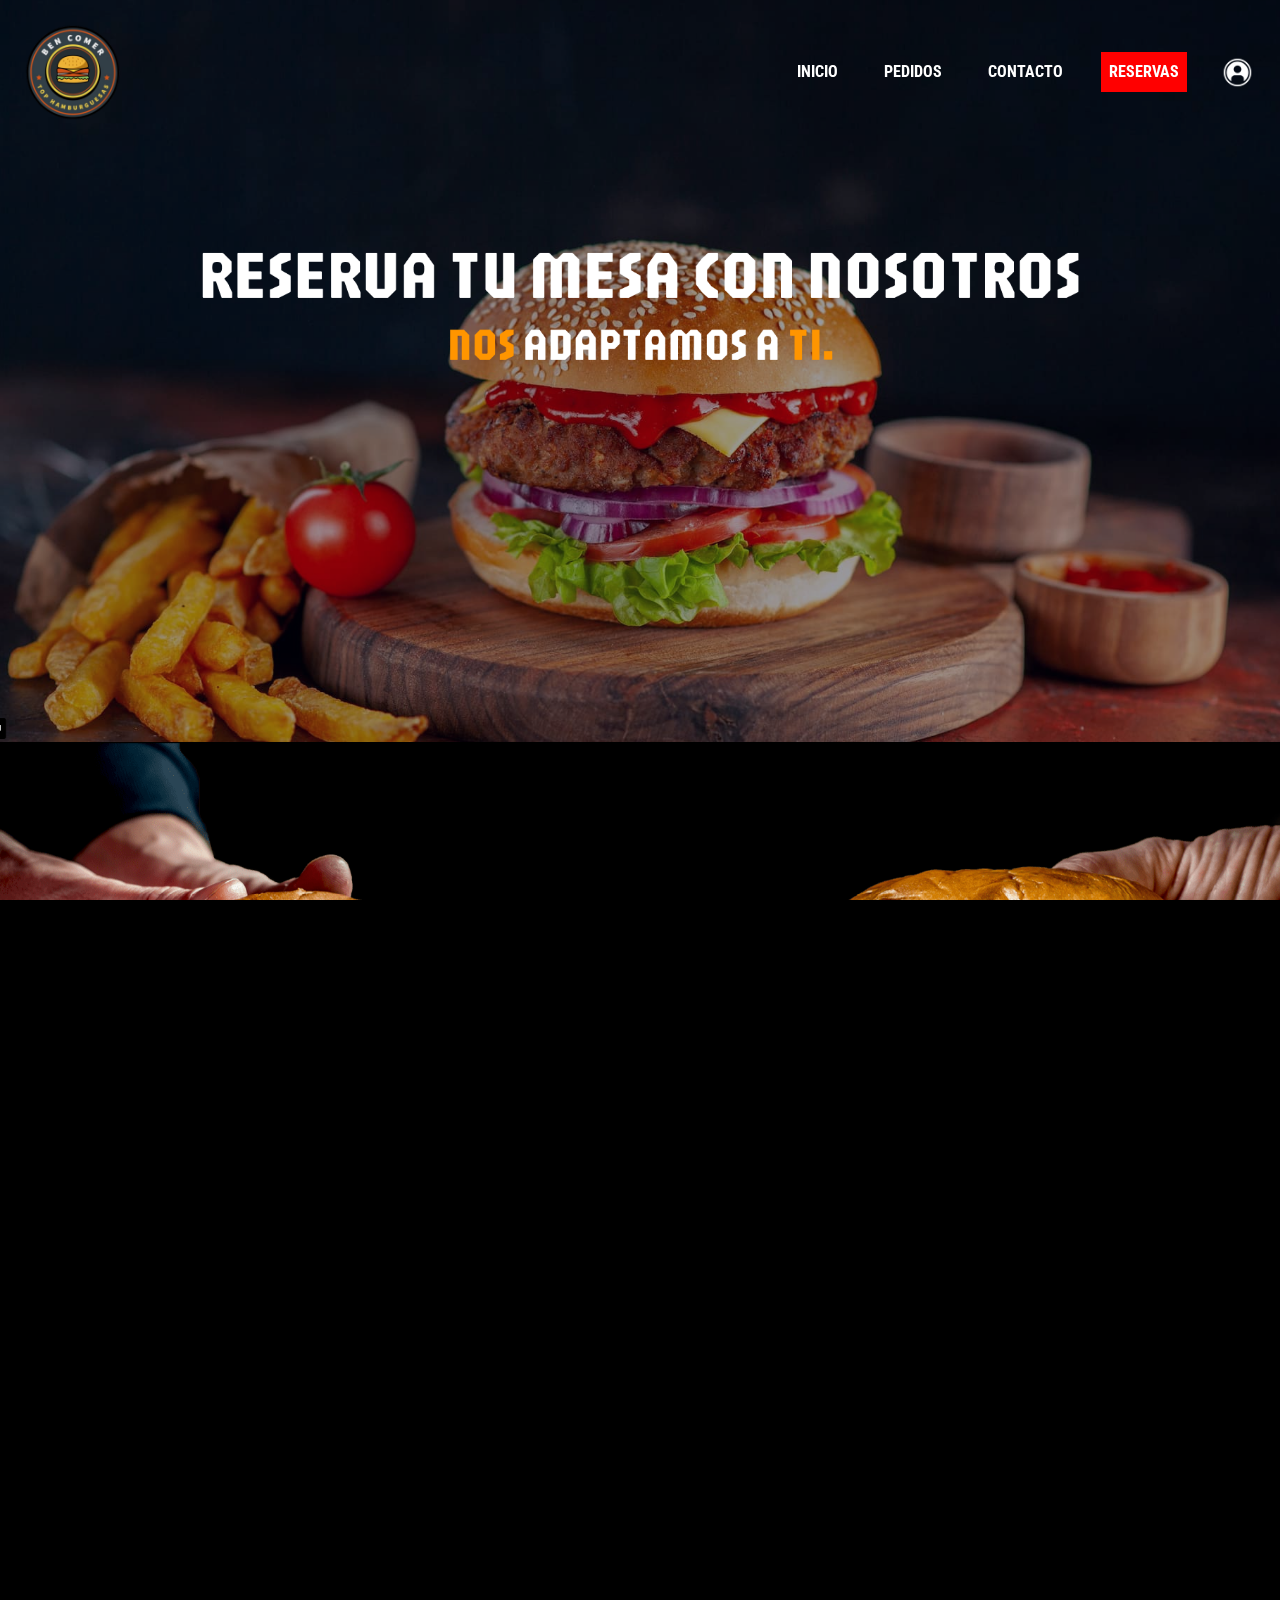
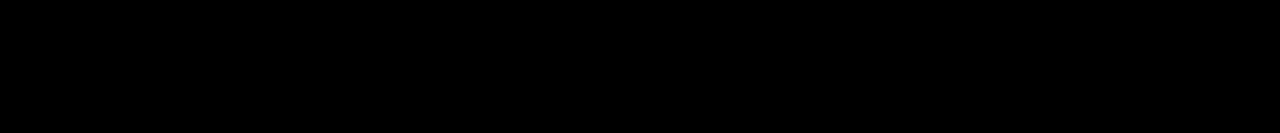
<file: index.html>
<!DOCTYPE html>
<html lang="es">
<head>
    <meta charset="UTF-8">
    <meta name="viewport" content="width=device-width, initial-scale=1.0">
    <title>Index</title>
    <link rel="stylesheet" href="estilos/estilo.css">
    <link href="https://cdn.jsdelivr.net/npm/bootstrap@5.3.0-alpha3/dist/css/bootstrap.min.css" rel="stylesheet">
    <link rel="preconnect" href="https://fonts.googleapis.com">
    <link rel="preconnect" href="https://fonts.gstatic.com" crossorigin>
    <link href="https://fonts.googleapis.com/css2?family=Roboto+Condensed:ital,wght@0,100..900;1,100..900&family=Sigmar&display=swap" rel="stylesheet">
</head>
<body class="concesionario">
    <header>
        <nav class="navbar navbar-expand-md navbar-dark bg">
            <div class="container-fluid d-flex">
                <a class="navbar-brand me-auto" href="index.html">
                    <img  src="img/logo2.png" alt="Logo" width="auto" height="80" class="logo">
                </a>
                
                <button class="navbar-toggler" type="button" data-bs-toggle="collapse" data-bs-target="#navbarNav" aria-controls="navbarNav" aria-expanded="false" aria-label="Toggle navigation">
                    <span class="navbar-toggler-icon"></span>
                </button>
        
                <div class="collapse navbar-collapse" id="navbarNav">
                    <ul class="navbar-nav ms-auto">
                        <li class="nav-item">
                            <a class="nav-link active" aria-current="page" href="index.html">INICIO</a>
                        </li>
                        
                        <li class="nav-item">
                            <a class="nav-link" href="pedido.html">PEDIDOS</a>
                        </li>
                        
                        <li class="nav-item">
                            <a class="nav-link" href="contacto.html">CONTACTO</a>
                        </li>
                        <li class="nav-item" id="sesion">
                            <a id="rese" class="nav-link" href="reserva.html">RESERVAS</a>
                        </li>
                        <li class="nav-item" id="sesion">
                            <a id="img1"  class="nav-link" href="login.html"><img id="login" src="ico/accesoBlanco.png" alt=""></a>
                        </li>
                    </ul>
                </div>
        
                
                
            </div>
        </nav>
        
</header>
<div id="carouselExampleSlidesOnly" class="carousel slide" data-bs-ride="carousel" data-bs-interval="6000">
        <div class="carousel-inner">
            <div class="carousel-item active">
                <img class="d-block w-100" src="img/Section 10.png" alt="First slide" data-interval="" id="img1">
            </div>
            <div class="carousel-item">
                <img class="d-block w-100" src="img/Section 9.png" alt="Second slide" data-interval="" id="img1">
            </div>
            <div class="carousel-item">
                <img class="d-block w-100" src="img/Section 11.png" alt="Third slide" data-interval="" id="img1">
            </div>
        </div>
    </div>
<!--<img id="img1" src="img/Section 10.png" alt="">-->

<img id="img2" src="img/Section 1.png" alt="">
<footer>
<img id="logofooter" src="img/logo2.png" alt="">
<h2>TE ESPERAMOS CON LA AUTÉNTICA HAMBURGUESA DE MERCADO</h2>
<div id="iconos">
 <a id="link1" href="">  <img id="redes" src="img/facebook.png" alt="">
  <a id="link1" href=""> <img id="redes"  src="img/instagram.png" alt=""> 
   <a id="link1" href=""> <img id="redes"  src="img/twitter-alt.png" alt=""></a>
</div>
<div id="politica">
    <a  id="link2" href=""><p>Aviso legal</p></a>
    <a  id="link2" href=""><p>Política de privacidad</p></a>
    <a  id="link2" href=""><p>Política de Cookies</p></a>
    <a  id="link2" href=""><p>Alérgenos</p></a>
    <a  id="link2" href=""><p>Canal de denuncias</p></a>
    <a  id="link2" href=""><p>Contacto</p></a>
    <a  id="link2" href=""><p>Franquicias</p></a>
</div>
</footer>
<script src="https://cdn.jsdelivr.net/npm/bootstrap@5.3.0-alpha3/dist/js/bootstrap.bundle.min.js"></script>
</body>
</html>
</file>
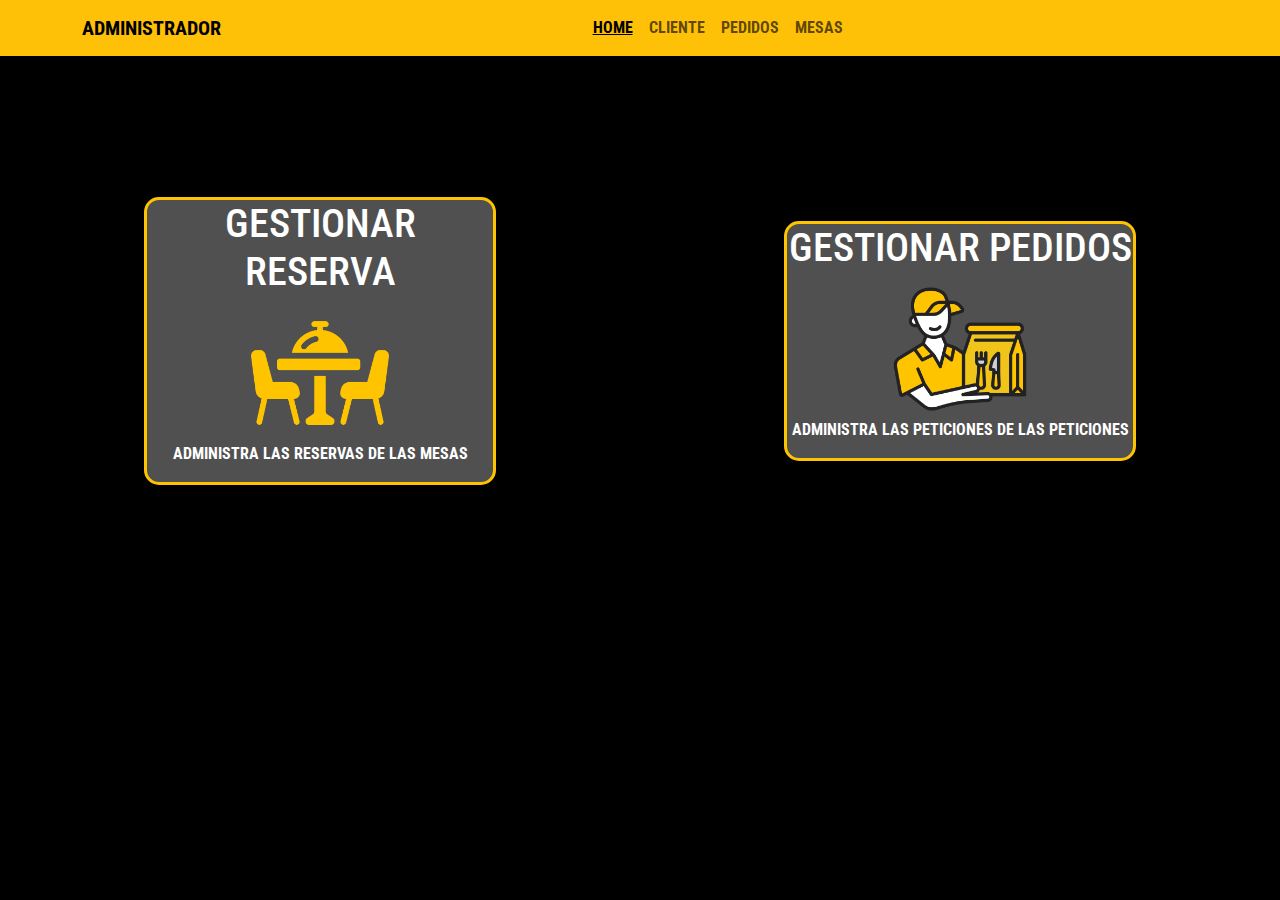
<file: administrador.html>
<!DOCTYPE html>
<html lang="en">
<head>
    <meta charset="UTF-8">
    <meta name="viewport" content="width=device-width, initial-scale=1.0">
    <title>Log</title>
    <link rel="stylesheet" href="estilos/administrador.css">
    <link href="https://cdn.jsdelivr.net/npm/bootstrap@5.3.0-alpha3/dist/css/bootstrap.min.css" rel="stylesheet">
    <link rel="preconnect" href="https://fonts.googleapis.com">
    <link rel="preconnect" href="https://fonts.gstatic.com" crossorigin>
    <link href="https://fonts.googleapis.com/css2?family=Roboto+Condensed:ital,wght@0,100..900;1,100..900&display=swap" rel="stylesheet">
</head>
<body>
    <nav class="navbar navbar-expand-lg navbar-light bg-warning">
        <div class="container">
            <a class="navbar-brand" href="#">ADMINISTRADOR</a>
            <button class="navbar-toggler" type="button" data-bs-toggle="collapse" data-bs-target="#navbarText"** aria-controls="navbarText" aria-expanded="false" aria-label="Toggle navigation">
                <span class="navbar-toggler-icon"></span>
            </button>
            <div class="collapse navbar-collapse justify-content-center" id="navbarText">
                <ul class="navbar-nav">
                    <li class="nav-item">
                        <a class="nav-link active" href="administrador.html">HOME</a>
                    </li>
                    <li class="nav-item">
                        <a class="nav-link " href="index.html">CLIENTE</a>
                    </li>
                    <li class="nav-item">
                        <a class="nav-link" href="adminpedido.html">PEDIDOS</a>
                    </li>
                    <li class="nav-item">
                        <a class="nav-link" href="adminmesa.html">MESAS</a>
                    </li>
                    <li class="nav-item">
                    </li>
                    <li class="nav-item">
                    </li>
                </ul>
            </div>
        </div>
    </nav>
    
    <div class="opciones">
        <a href="adminmesa.html" class="opcion">
            <div class="contenedoropcion">
                <h1>GESTIONAR RESERVA</h1>
                <img src="ico/gestionareserva.png" alt="" class="icono">
                <p>ADMINISTRA LAS RESERVAS DE LAS MESAS</p>
            </div>
        </a>
        <a href="adminpedido.html" class="opcion">
            <div class="contenedoropcion">
                <h1>GESTIONAR PEDIDOS</h1>
                <img src="ico/gestionapedido.png" alt="" class="icono">
                <p>ADMINISTRA LAS PETICIONES DE LAS PETICIONES</p>
            </div>
        </a>
        
    </div>

    <script src="https://cdn.jsdelivr.net/npm/bootstrap@5.3.0-alpha3/dist/js/bootstrap.bundle.min.js"></script>
</body>
</html>
</file>
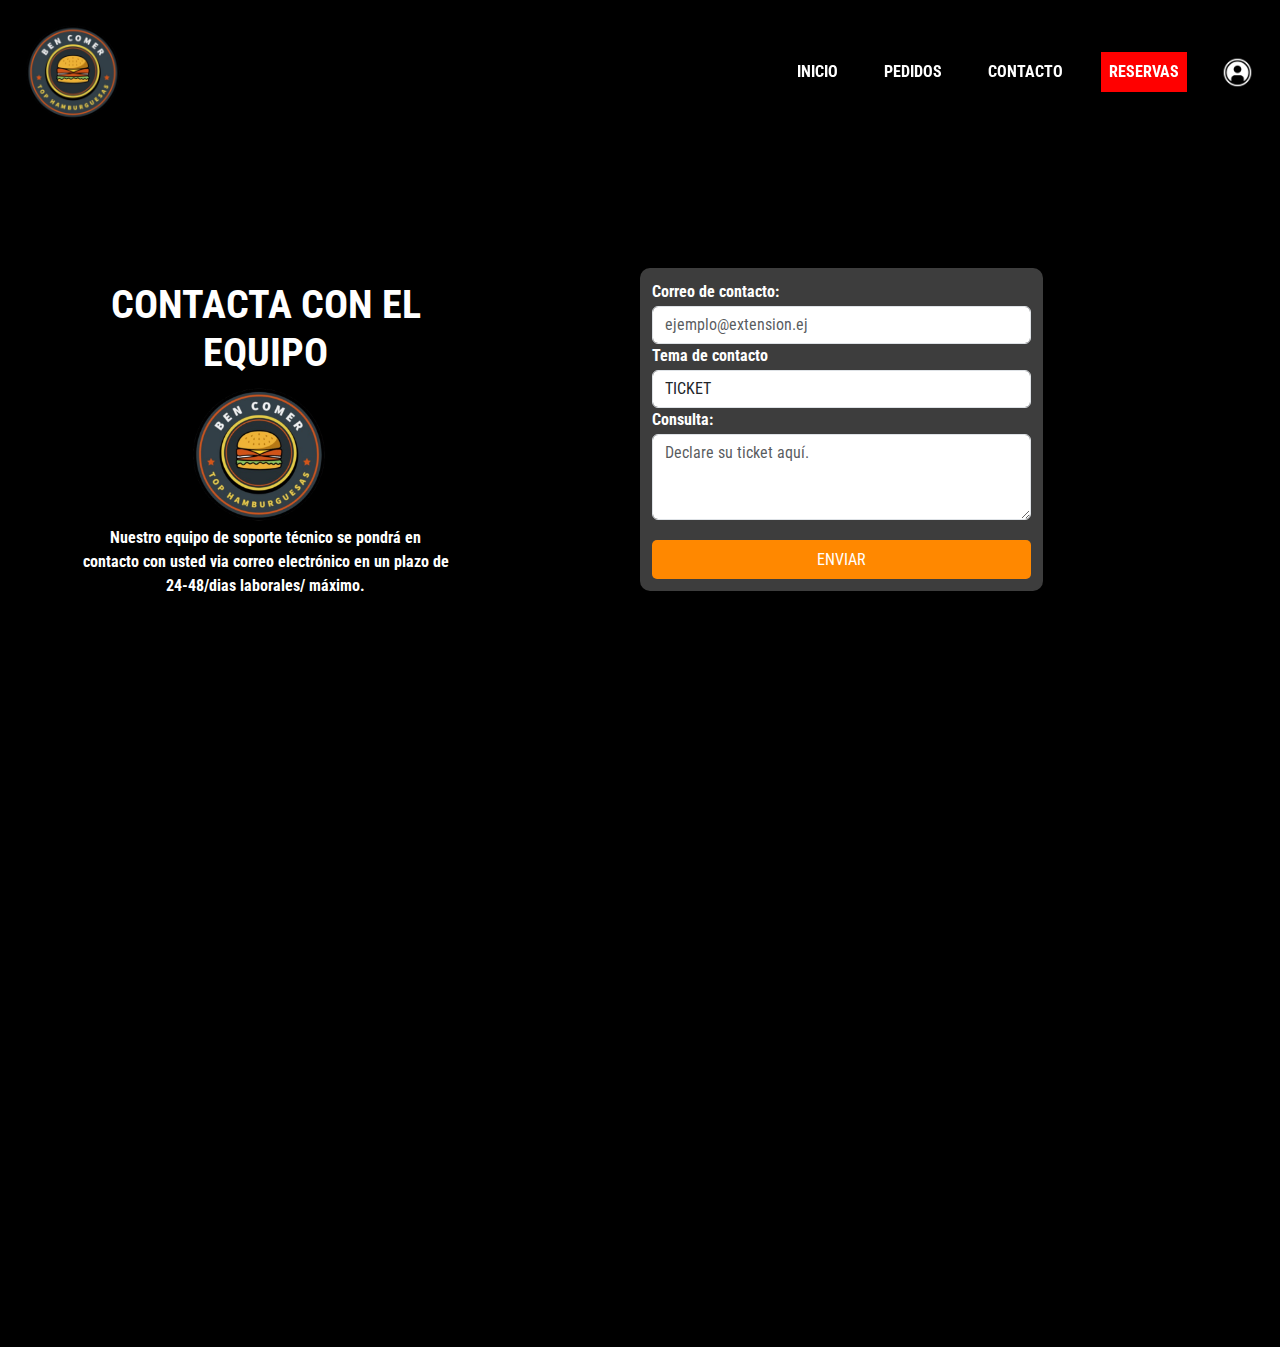
<file: contacto.html>
<!DOCTYPE html>
<html lang="es">
<head>
    <meta charset="UTF-8">
    <meta name="viewport" content="width=device-width, initial-scale=1.0">
    <title>Index</title>
    <link rel="stylesheet" href="estilos/estilo.css">
    <link href="https://cdn.jsdelivr.net/npm/bootstrap@5.3.0-alpha3/dist/css/bootstrap.min.css" rel="stylesheet">
    <link rel="preconnect" href="https://fonts.googleapis.com">
    <link rel="preconnect" href="https://fonts.gstatic.com" crossorigin>
    <link href="https://fonts.googleapis.com/css2?family=Roboto+Condensed:ital,wght@0,100..900;1,100..900&family=Sigmar&display=swap" rel="stylesheet">
</head>
<body class="concesionario">    <header>
        <nav class="navbar navbar-expand-md navbar-dark bg">
            <div class="container-fluid d-flex">
                <a class="navbar-brand me-auto" href="index.html">
                    <img  src="img/logo2.png" alt="Logo" width="auto" height="80" class="logo">
                </a>
                
                <button class="navbar-toggler" type="button" data-bs-toggle="collapse" data-bs-target="#navbarNav" aria-controls="navbarNav" aria-expanded="false" aria-label="Toggle navigation">
                    <span class="navbar-toggler-icon"></span>
                </button>
        
                <div class="collapse navbar-collapse" id="navbarNav">
                    <ul class="navbar-nav ms-auto">
                        <li class="nav-item">
                            <a class="nav-link active" aria-current="page" href="index.html">INICIO</a>
                        </li>
                        <li class="nav-item">
                            <a class="nav-link" href="pedido.html">PEDIDOS</a>
                        </li>
                        <li class="nav-item">
                            <a class="nav-link" href="contacto.html">CONTACTO</a>
                        </li>
                        <li class="nav-item" id="sesion">
                            <a id="rese" class="nav-link" href="reserva.html">RESERVAS</a>
                        </li>
                        <li class="nav-item" id="sesion">
                            <a id="img1"  class="nav-link" href="login.html"><img id="login" src="ico/accesoBlanco.png" alt=""></a>
                        </li>
                    </ul>
                </div>
        
                
                
            </div>
        </nav>
        
</header>
<div class="contenedorcontacto">
    <div class="izqcontacto">
        <h1 class="tit" id="texto">
            CONTACTA CON EL EQUIPO
        </h1>
        <img src="img/logo2.png" class="logoform" alt="">
        <p id="texto" class="pcontacto">Nuestro equipo de soporte técnico se pondrá en contacto con usted via correo electrónico en un plazo de 24-48/dias laborales/ máximo.</p>
    </div>
    <div class="dercontacto">
        <form class="formcontacto">
            <div class="form-group">
              <label for="exampleFormControlInput1" id="labelf">Correo de contacto:</label>
              <input type="email" class="form-control" id="exampleFormControlInput1" placeholder="ejemplo@extension.ej">
            </div>
            <div class="form-group">
              <label for="exampleFormControlSelect1"id="labelf">Tema de contacto</label>
              <select class="form-control" id="exampleFormControlSelect1">
                <option>TICKET</option>
                <option>ENCARGO</option>
                <option>PEDIDO ONLINE</option>
                <option>SOLICITUD-RRHH</option>
                <option>OTRO +</option>
              </select>
            </div>
            <div class="form-group">
              <label for="exampleFormControlTextarea1"id="labelf">Consulta:</label>
              <textarea class="form-control" id="exampleFormControlTextarea1" rows="3" placeholder="Declare su ticket aquí."></textarea>
            </div>
            <button type="submit" class="enviar">ENVIAR</button>
    
          </form>
    </div>
</div>
<footer>
<img id="logofooter" src="img/logo2.png" alt="">
<h2>TE ESPERAMOS CON LA AUTÉNTICA HAMBURGUESA DE MERCADO</h2>
<div id="iconos">
 <a id="link1" href="">  <img id="redes" src="img/facebook.png" alt="">
  <a id="link1" href=""> <img id="redes"  src="img/instagram.png" alt=""> 
   <a id="link1" href=""> <img id="redes"  src="img/twitter-alt.png" alt=""></a>
</div>
<div id="politica">
    <a  id="link2" href=""><p>Aviso legal</p></a>
    <a  id="link2" href=""><p>Política de privacidad</p></a>
    <a  id="link2" href=""><p>Política de Cookies</p></a>
    <a  id="link2" href=""><p>Alérgenos</p></a>
    <a  id="link2" href=""><p>Canal de denuncias</p></a>
    <a  id="link2" href=""><p>Contacto</p></a>
    <a  id="link2" href=""><p>Franquicias</p></a>
</div>
</footer>
<script src="https://cdn.jsdelivr.net/npm/bootstrap@5.3.0-alpha3/dist/js/bootstrap.bundle.min.js"></script>
</body>
</html>
</file>
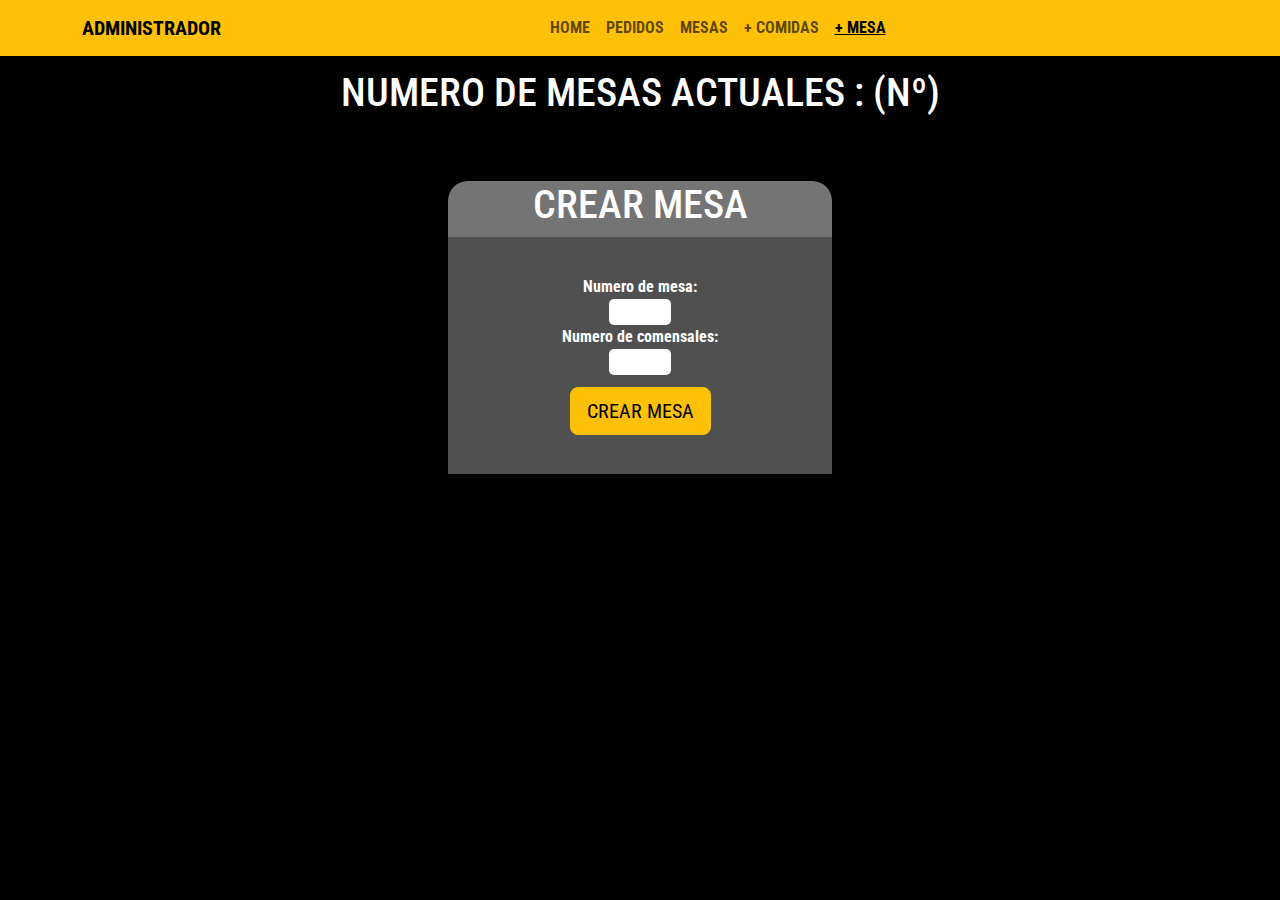
<file: creamesa.html>
<!DOCTYPE html>
<html lang="en">
<head>
    <meta charset="UTF-8">
    <meta name="viewport" content="width=device-width, initial-scale=1.0">
    <title>Log</title>
    <link rel="stylesheet" href="estilos/administrador.css">
    <link href="https://cdn.jsdelivr.net/npm/bootstrap@5.3.0-alpha3/dist/css/bootstrap.min.css" rel="stylesheet">
    <link rel="preconnect" href="https://fonts.googleapis.com">
    <link rel="preconnect" href="https://fonts.gstatic.com" crossorigin>
    <link href="https://fonts.googleapis.com/css2?family=Roboto+Condensed:ital,wght@0,100..900;1,100..900&display=swap" rel="stylesheet">
</head>
<body>
    <nav class="navbar navbar-expand-lg navbar-light bg-warning">
        <div class="container">
            <a class="navbar-brand" href="#">ADMINISTRADOR</a>
            <button class="navbar-toggler" type="button" data-bs-toggle="collapse" data-bs-target="#navbarText"** aria-controls="navbarText" aria-expanded="false" aria-label="Toggle navigation">
                <span class="navbar-toggler-icon"></span>
            </button>
            <div class="collapse navbar-collapse justify-content-center" id="navbarText">
                <ul class="navbar-nav">
                    <li class="nav-item">
                        <a class="nav-link" href="administrador.html">HOME</a>
                    </li>
                    <li class="nav-item">
                        <a class="nav-link" href="adminpedido.html">PEDIDOS</a>
                    </li>
                    <li class="nav-item">
                        <a class="nav-link" href="adminmesa.html">MESAS</a>
                    </li>
                    <li class="nav-item">
                        <a class="nav-link" href="creacomida.html"> + COMIDAS</a>
                    </li>
                    <li class="nav-item">
                        <a class="nav-link active" href="creamesa.html">+ MESA</a>
                    </li>
                </ul>
            </div>
        </div>
    </nav>
    <h1 class="numinfo">NUMERO DE MESAS ACTUALES : (Nº)</h1>
    <div class="contenedorcreacion">
        <h1>CREAR MESA</h1>
        <form action="" class="formulariocreacion">
            <label for="nmesa">Numero de mesa:</label> <br>
            <input type="number" name="nmesa" id="nmesa"><br>
            <label for="nconsales">Numero de comensales:</label> <br>
            <input type="number" name="nconsales" id="nconsales"> <br>
            <!--cuando se cree tiene sque poner un parametro booleano de ocupado si o no-->
            <button class="btn btn-warning btn-lg btn-block" type="button">CREAR MESA</button>
        </form>
    </div>
    <script src="https://cdn.jsdelivr.net/npm/bootstrap@5.3.0-alpha3/dist/js/bootstrap.bundle.min.js"></script>
</body>
</html>
</file>
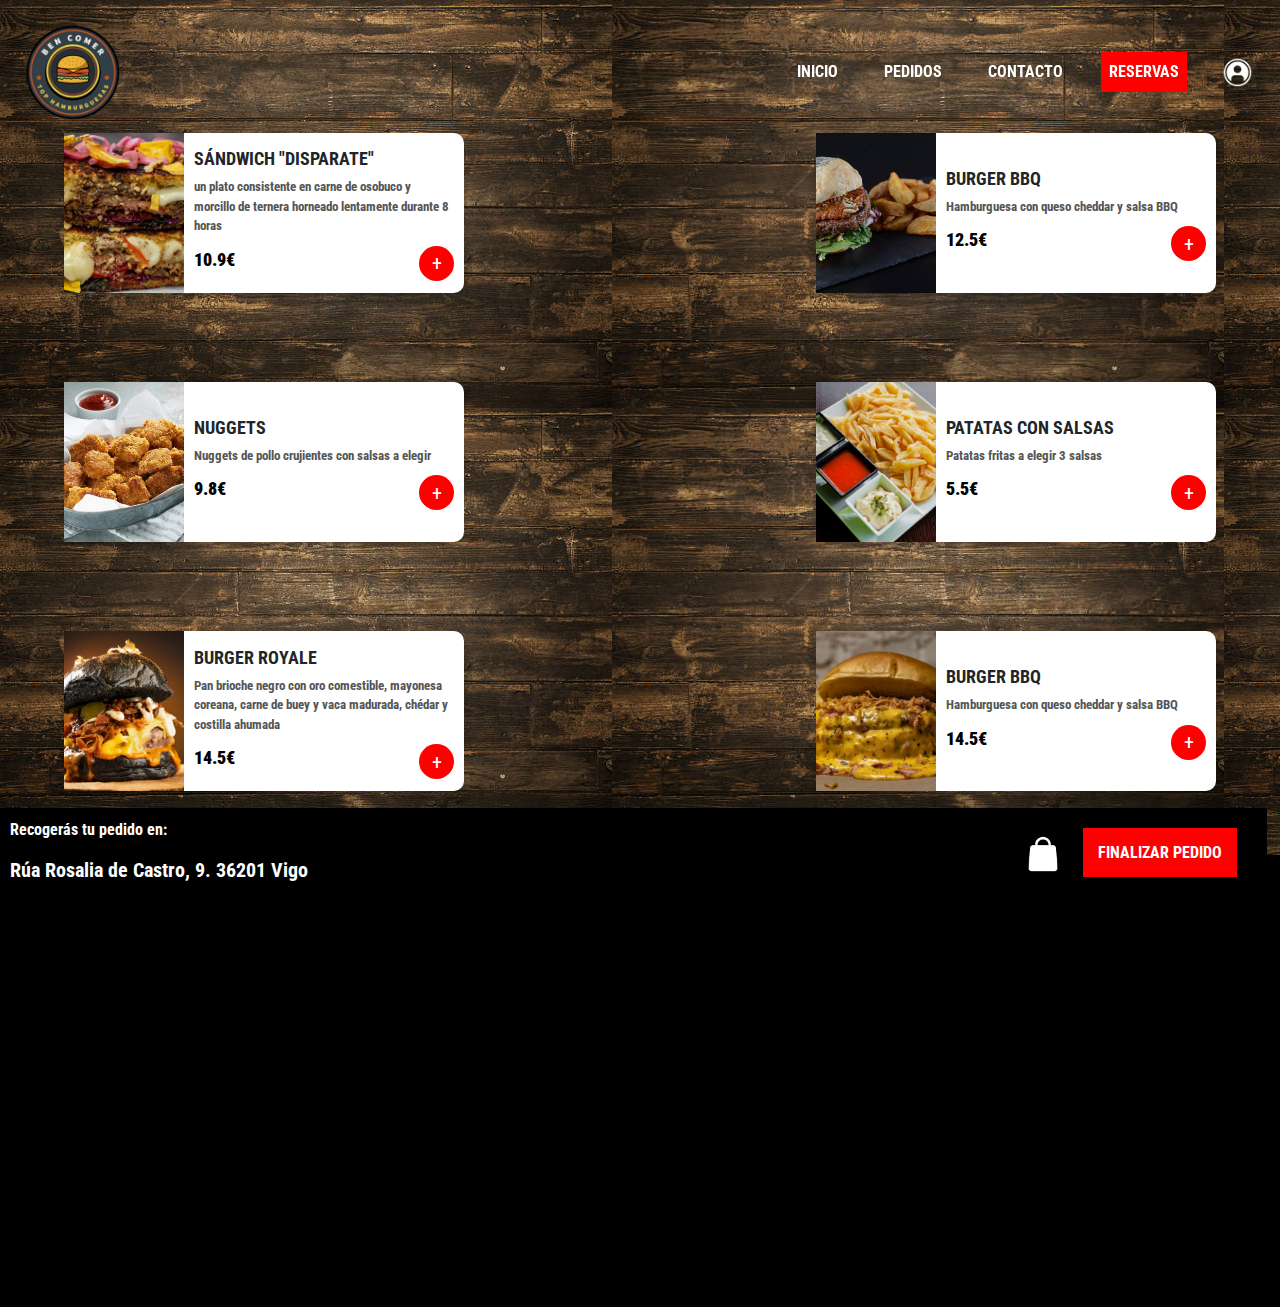
<file: formPedido.html>
<!DOCTYPE html>
<html lang="es">

<head>
    <meta charset="UTF-8">
    <meta name="viewport" content="width=device-width, initial-scale=1.0">
    <title>Pedido</title>
    <link rel="stylesheet" href="estilos/estilo.css">
    <link href="https://cdn.jsdelivr.net/npm/bootstrap@5.3.0-alpha3/dist/css/bootstrap.min.css" rel="stylesheet">
    <link rel="preconnect" href="https://fonts.googleapis.com">
    <link rel="preconnect" href="https://fonts.gstatic.com" crossorigin>
    <link
        href="https://fonts.googleapis.com/css2?family=Roboto+Condensed:ital,wght@0,100..900;1,100..900&family=Sigmar&display=swap"
        rel="stylesheet">

</head>

<body id="texto">
    <header>
        <nav class="navbar navbar-expand-md navbar-dark bg">
            <div class="container-fluid d-flex">
                <a class="navbar-brand me-auto" href="index.html">
                    <img src="img/logo2.png" alt="Logo" width="auto" height="80" class="logo">
                </a>

                <button class="navbar-toggler" type="button" data-bs-toggle="collapse" data-bs-target="#navbarNav"
                    aria-controls="navbarNav" aria-expanded="false" aria-label="Toggle navigation">
                    <span class="navbar-toggler-icon"></span>
                </button>

                <div class="collapse navbar-collapse" id="navbarNav">
                    <ul class="navbar-nav ms-auto">
                        <li class="nav-item">
                            <a class="nav-link active" aria-current="page" href="index.html">INICIO</a>
                        </li>
                        
                        <li class="nav-item">
                            <a class="nav-link" href="pedido.html">PEDIDOS</a>
                        </li>
                       
                        <li class="nav-item">
                            <a class="nav-link" href="contacto.html">CONTACTO</a>
                        </li>
                        <li class="nav-item" id="sesion">
                            <a id="rese" class="nav-link" href="reserva.html">RESERVAS</a>
                        </li>
                        <li class="nav-item" id="sesion">
                            <a id="img1" class="nav-link" href="login.html"><img id="login" src="ico/accesoBlanco.png"
                                    alt=""></a>
                        </li>
                    </ul>
                </div>

            </div>
        </nav>

    </header>
    <div id="menus">
        <div class="card12" data-id="1" data-precio="10.9">
            <img src="img/menu6.jpg">
            <div class="card12-content">
                <div class="card12-title">SÁNDWICH  "DISPARATE"</div>
                <div class="card12-description">un plato consistente en carne de osobuco y morcillo de ternera horneado lentamente durante 8 horas </div>
                <div id="abajoCarta">
                    <div class="card12-price">10.9€</div>
                    <button class="add-button" type="button">+</button>
                </div>
            </div>
        </div>

        <div class="card12" data-id="2" data-precio="12.5">
            <img src="img/menu2.jpg">
            <div class="card12-content">
                <div class="card12-title">BURGER BBQ</div>
                <div class="card12-description">Hamburguesa con queso cheddar y salsa BBQ</div>
                <div id="abajoCarta">
                    <div class="card12-price">12.5€</div>
                    <button class="add-button" type="button">+</button>
                </div>
            </div>
        </div>

        <div class="card12" data-id="3" data-precio="9.8">
            <img src="img/menu8.webp">
            <div class="card12-content">
                <div class="card12-title">NUGGETS</div>
                <div class="card12-description">Nuggets de pollo crujientes con salsas a elegir </div>
                <div id="abajoCarta">
                    <div class="card12-price">9.8€</div>
                    <button class="add-button" type="button">+</button>
                </div>
            </div>
        </div>
        <div class="card12" data-id="4" data-precio="5.5">
            <img src="img/menu5.jpg">
            <div class="card12-content">
                <div class="card12-title">PATATAS CON SALSAS</div>
                <div class="card12-description">Patatas fritas a elegir 3 salsas</div>
                <div id="abajoCarta">
                    <div class="card12-price">5.5€</div>
                    <button class="add-button" type="button">+</button>
                </div>
            </div>
        </div>
        <div class="card12" data-id="5" data-precio="14.5">
            <img src="img/menu4.jpg">
            <div class="card12-content">
                <div class="card12-title">BURGER ROYALE</div>
                <div class="card12-description">Pan brioche negro con oro comestible, mayonesa coreana, carne de buey y vaca madurada, chédar y costilla ahumada</div>
                <div id="abajoCarta">
                    <div class="card12-price">14.5€</div>
                    <button class="add-button" type="button">+</button>
                </div>
            </div>
        </div>
        <div class="card12" data-id="6" data-precio="14.5">
            <img src="img/menu3.jpg">
            <div class="card12-content">
                <div class="card12-title">BURGER BBQ</div>
                <div class="card12-description">Hamburguesa con queso cheddar y salsa BBQ</div>
                <div id="abajoCarta">
                    <div class="card12-price">14.5€</div>
                    <button class="add-button" type="button">+</button>
                </div>
            </div>
        </div>
    </div>

    </div>
    <div id="resumenPedido" class="pedido-contenedor" style="display: none;">
        <div id="pedidoContenido">

        </div>
        <p>Total: <span id="totalPedido">0.00</span>€</p>
        <button id="cerrarPedido">Cerrar</button>
    </div>
    
<div id="cesta"><div id="localizacion"><p>Recogerás tu pedido en:</p><h5 id="textocesta" >Rúa Rosalia de Castro, 9. 36201 Vigo</h5></div>
<div id="botonCesta"><img src="img/bolsa2.png" width="40px" height="40px"><a id="botonPedido" href="pagarPedido.html">FINALIZAR PEDIDO</a></div>
</div>

    <footer>
        <img id="logofooter" src="img/logo2.png" alt="">
        <h2>TE ESPERAMOS CON LA AUTÉNTICA HAMBURGUESA DE MERCADO</h2>
        <div id="iconos">
         <a id="link1" href="">  <img id="redes" src="img/facebook.png" alt="">
          <a id="link1" href=""> <img id="redes"  src="img/instagram.png" alt=""> 
           <a id="link1" href=""> <img id="redes"  src="img/twitter-alt.png" alt=""></a>
        </div>
        <div id="politica">
            <a  id="link2" href=""><p>Aviso legal</p></a>
            <a  id="link2" href=""><p>Política de privacidad</p></a>
            <a  id="link2" href=""><p>Política de Cookies</p></a>
            <a  id="link2" href=""><p>Alérgenos</p></a>
            <a  id="link2" href=""><p>Canal de denuncias</p></a>
            <a  id="link2" href=""><p>Contacto</p></a>
            <a  id="link2" href=""><p>Franquicias</p></a>
        </div>
        </footer>

        <script src="https://cdn.jsdelivr.net/npm/bootstrap@5.3.0-alpha3/dist/js/bootstrap.bundle.min.js"></script>
        <script src="https://code.jquery.com/jquery-3.6.0.min.js"></script>
        <script src="script.js"></script>
    </body>
</html>
</file>
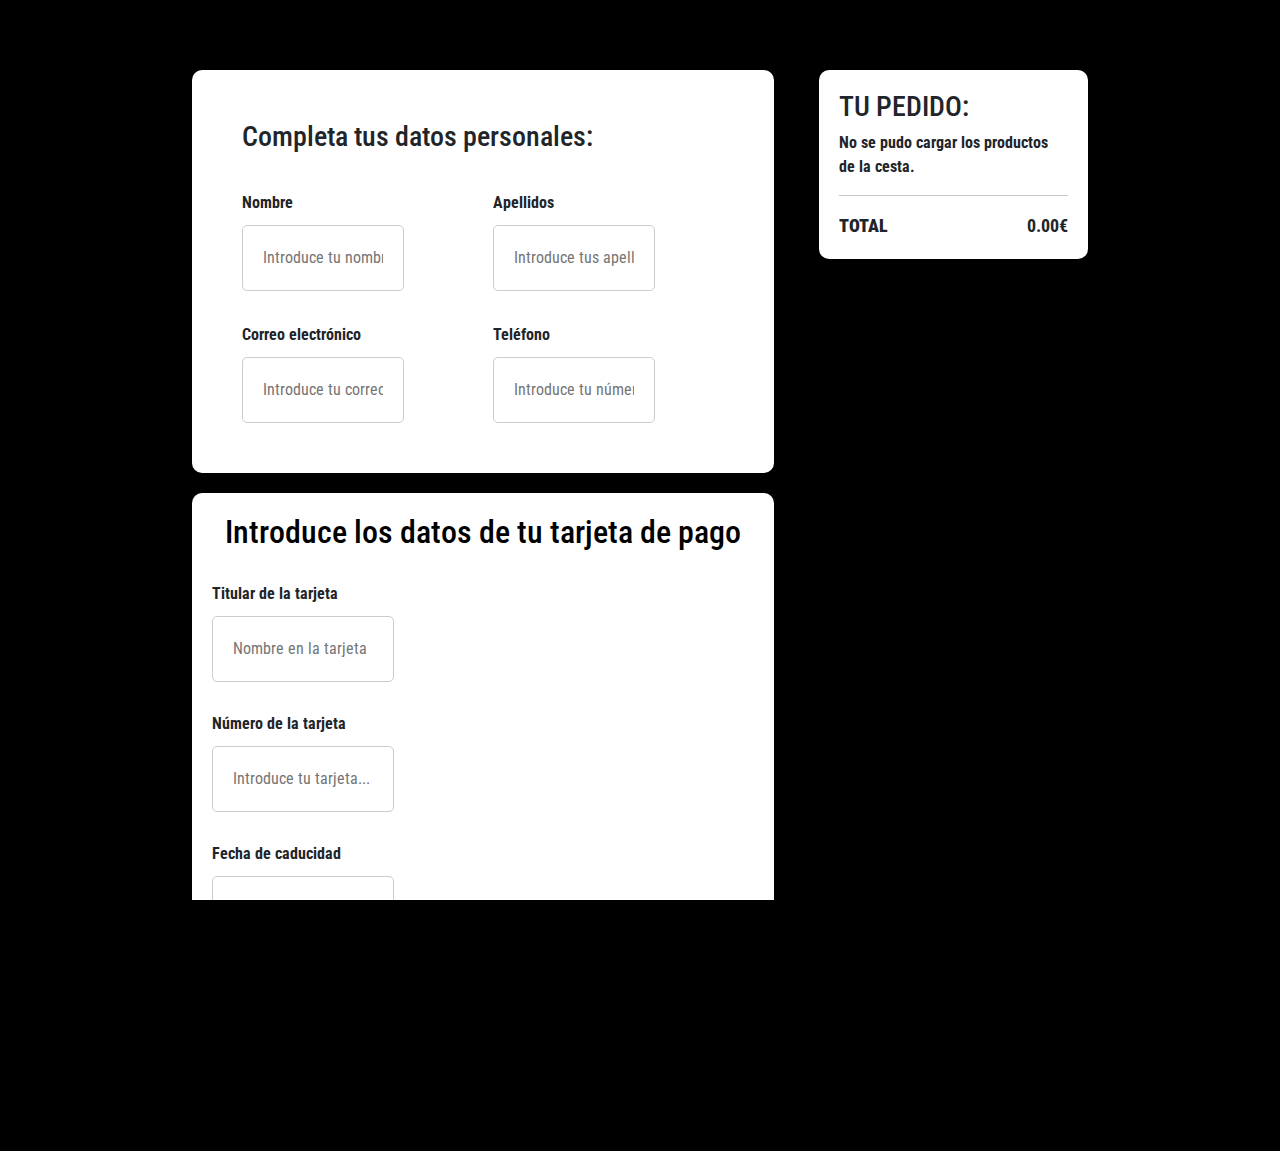
<file: pagarPedido.html>
<!DOCTYPE html>
<html lang="es">

<head>
    <meta charset="UTF-8">
    <meta name="viewport" content="width=device-width, initial-scale=1.0">
    <title>Formulario de Pedido</title>
    <link rel="stylesheet" href="estilos/estilo.css">
    <link href="https://cdn.jsdelivr.net/npm/bootstrap@5.3.0-alpha3/dist/css/bootstrap.min.css" rel="stylesheet">
    <link rel="preconnect" href="https://fonts.googleapis.com">
    <link rel="preconnect" href="https://fonts.gstatic.com" crossorigin>
    <link
        href="https://fonts.googleapis.com/css2?family=Roboto+Condensed:ital,wght@0,100..900;1,100..900&family=Sigmar&display=swap"
        rel="stylesheet">


<body id="pagamiento">
    <div class="container5">
        <div id="dividir2">
            <div class="personal-info">
                <h3>Completa tus datos personales:</h3>
                <div class="form-group">
                    <div class="input-box">
                        <label>Nombre</label>
                        <input id="nombre" type="text" placeholder="Introduce tu nombre" required>
                    </div>
                    <div class="input-box">
                        <label>Apellidos</label>
                        <input id="apellidos" type="text" placeholder="Introduce tus apellidos" required>
                    </div>
                    <div class="input-box">
                        <label>Correo electrónico</label>
                        <input id="correo" type="email" placeholder="Introduce tu correo electrónico" required>
                    </div>
                    <div class="input-box">
                        <label>Teléfono</label>
                        <input id="telefono" type="tel" placeholder="Introduce tu número de teléfono" required>
                    </div>
                </div>
            </div>
            
            <div class="order-summary">
                <h3>TU PEDIDO:</h3>
                <div id="order-items-container">

                </div>
                <hr>
                <div class="total">
                    <strong>TOTAL</strong>
                    <span id="totalPedido">0.00€</span>
                </div>
            </div>
        </div>
        <div class="payment-container">
            <h2 id="textoPagar">Introduce los datos de tu tarjeta de pago</h2>
            <form id="payment-form">
                <div class="input-box">
                    <label>Titular de la tarjeta</label>
                    <input id="titular" type="text" placeholder="Nombre en la tarjeta" required>
                </div>
                <div class="input-box">
                    <label>Número de la tarjeta</label>
                    <input id="numero-tarjeta" type="text" placeholder="Introduce tu tarjeta..." required>
                </div>
                <div class="input-box">
                    <label>Fecha de caducidad</label>
                    <input id="caducidad" type="text" placeholder="MM/AA" required>
                </div>
                <div class="input-box">
                    <label>CVV</label>
                    <input id="cvv" type="text" placeholder="CVV" required maxlength="3">
                </div>
                <button type="submit" class="pay-button">Pagar ahora</button>
            </form>
        </div>
    </div>
    <script src="https://cdn.jsdelivr.net/npm/bootstrap@5.3.0-alpha3/dist/js/bootstrap.bundle.min.js"></script>
    <script src="https://code.jquery.com/jquery-3.6.0.min.js"></script>
    <script src="script.js"></script>
</body>

</html>
</file>
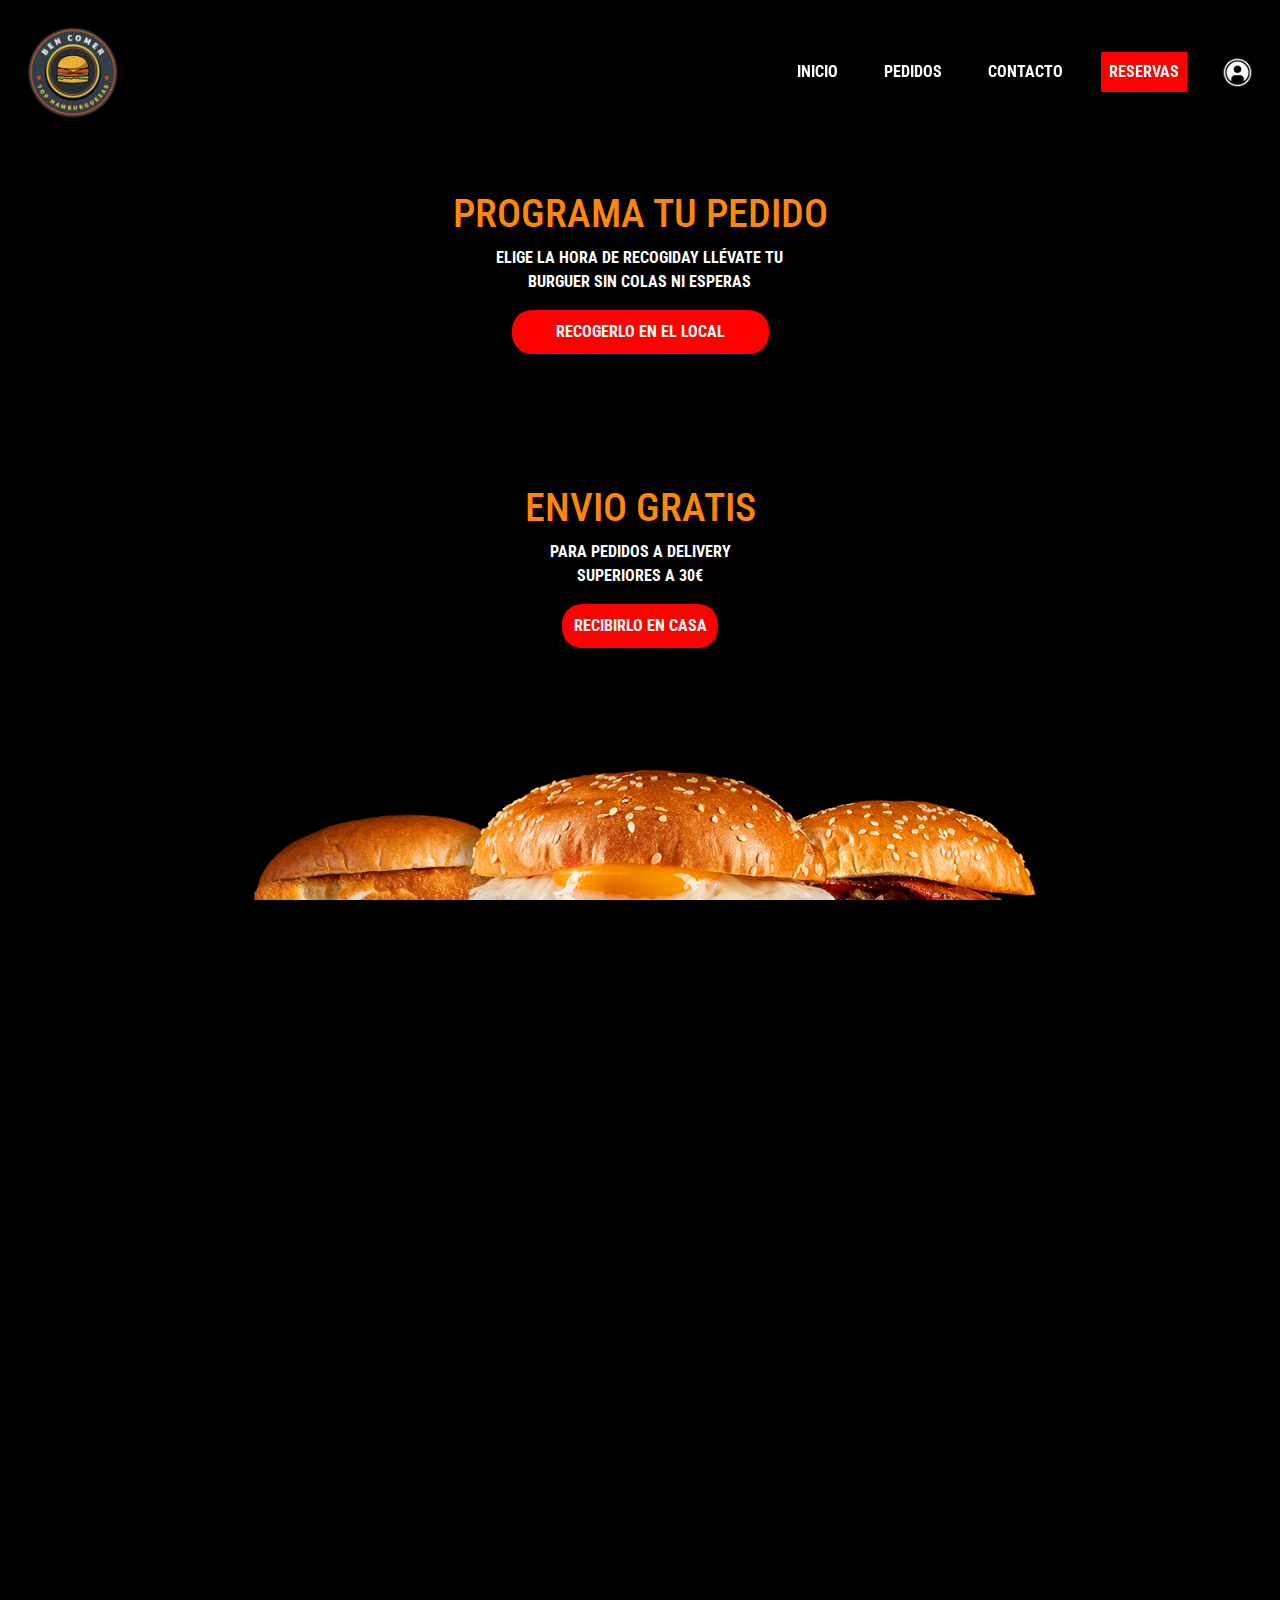
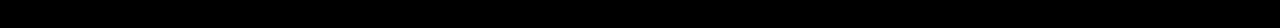
<file: pedido.html>
<!DOCTYPE html>
<html lang="es">
<head>
    <meta charset="UTF-8">
    <meta name="viewport" content="width=device-width, initial-scale=1.0">
    <title>Pedido</title>
    <link rel="stylesheet" href="estilos/estilo.css">
    <link href="https://cdn.jsdelivr.net/npm/bootstrap@5.3.0-alpha3/dist/css/bootstrap.min.css" rel="stylesheet">
    <link rel="preconnect" href="https://fonts.googleapis.com">
    <link rel="preconnect" href="https://fonts.gstatic.com" crossorigin>
    <link href="https://fonts.googleapis.com/css2?family=Roboto+Condensed:ital,wght@0,100..900;1,100..900&family=Sigmar&display=swap" rel="stylesheet">

</head>
<body id="texto">
    <header>
        <nav class="navbar navbar-expand-md navbar-dark bg">
            <div class="container-fluid d-flex">
                <a class="navbar-brand me-auto" href="index.html">
                    <img  src="img/logo2.png" alt="Logo" width="auto" height="80" class="logo">
                </a>
                
                <button class="navbar-toggler" type="button" data-bs-toggle="collapse" data-bs-target="#navbarNav" aria-controls="navbarNav" aria-expanded="false" aria-label="Toggle navigation">
                    <span class="navbar-toggler-icon"></span>
                </button>
        
                <div class="collapse navbar-collapse" id="navbarNav">
                    <ul class="navbar-nav ms-auto">
                        <li class="nav-item">
                            <a class="nav-link active" aria-current="page" href="index.html">INICIO</a>
                        </li>
                        
                        <li class="nav-item">
                            <a class="nav-link" href="pedido.html">PEDIDOS</a>
                        </li>
                       
                        <li class="nav-item">
                            <a class="nav-link" href="contacto.html">CONTACTO</a>
                        </li>
                        <li class="nav-item" id="sesion">
                            <a id="rese" class="nav-link" href="reserva.html">RESERVAS</a>
                        </li>
                        <li class="nav-item" id="sesion">
                            <a id="img1"  class="nav-link" href="login.html"><img id="login" src="ico/accesoBlanco.png" alt=""></a>
                        </li>
                    </ul>
                </div>
        
                
                
            </div>
        </nav>
        
</header>


<div id="arriba">
    <div id="arriba1">
    <h3 id="texto1">  PROGRAMA TU PEDIDO  </h3>
    <p id="texto2">ELIGE LA HORA DE RECOGIDAY LLÉVATE TU BURGUER SIN COLAS NI ESPERAS</p>
        <a id="boton" href="formPedido.html">RECOGERLO EN EL LOCAL</a>
    </div>
    <div id="arriba1">
        <h3 id="texto1">ENVIO GRATIS  </h3>
        <p id="texto2">PARA PEDIDOS A DELIVERY SUPERIORES A 30€</p>
            <a id="boton" href="formPedido.html">RECIBIRLO EN CASA</a>
        </div>
</div>
<img id="imgpedido" src="img/pedido5.png" alt="">

<footer>
    <img id="logofooter" src="img/logo2.png" alt="">
    <h2>TE ESPERAMOS CON LA AUTÉNTICA HAMBURGUESA DE MERCADO</h2>
    <div id="iconos">
     <a id="link1" href="">  <img id="redes" src="img/facebook.png" alt="">
      <a id="link1" href=""> <img id="redes"  src="img/instagram.png" alt=""> 
       <a id="link1" href=""> <img id="redes"  src="img/twitter-alt.png" alt=""></a>
    </div>
    <div id="politica">
        <a  id="link2" href=""><p>Aviso legal</p></a>
        <a  id="link2" href=""><p>Política de privacidad</p></a>
        <a  id="link2" href=""><p>Política de Cookies</p></a>
        <a  id="link2" href=""><p>Alérgenos</p></a>
        <a  id="link2" href=""><p>Canal de denuncias</p></a>
        <a  id="link2" href=""><p>Contacto</p></a>
        <a  id="link2" href=""><p>Franquicias</p></a>
    </div>
    </footer>
    <script src="https://cdn.jsdelivr.net/npm/bootstrap@5.3.0-alpha3/dist/js/bootstrap.bundle.min.js"></script>
</body>
</html>
</file>
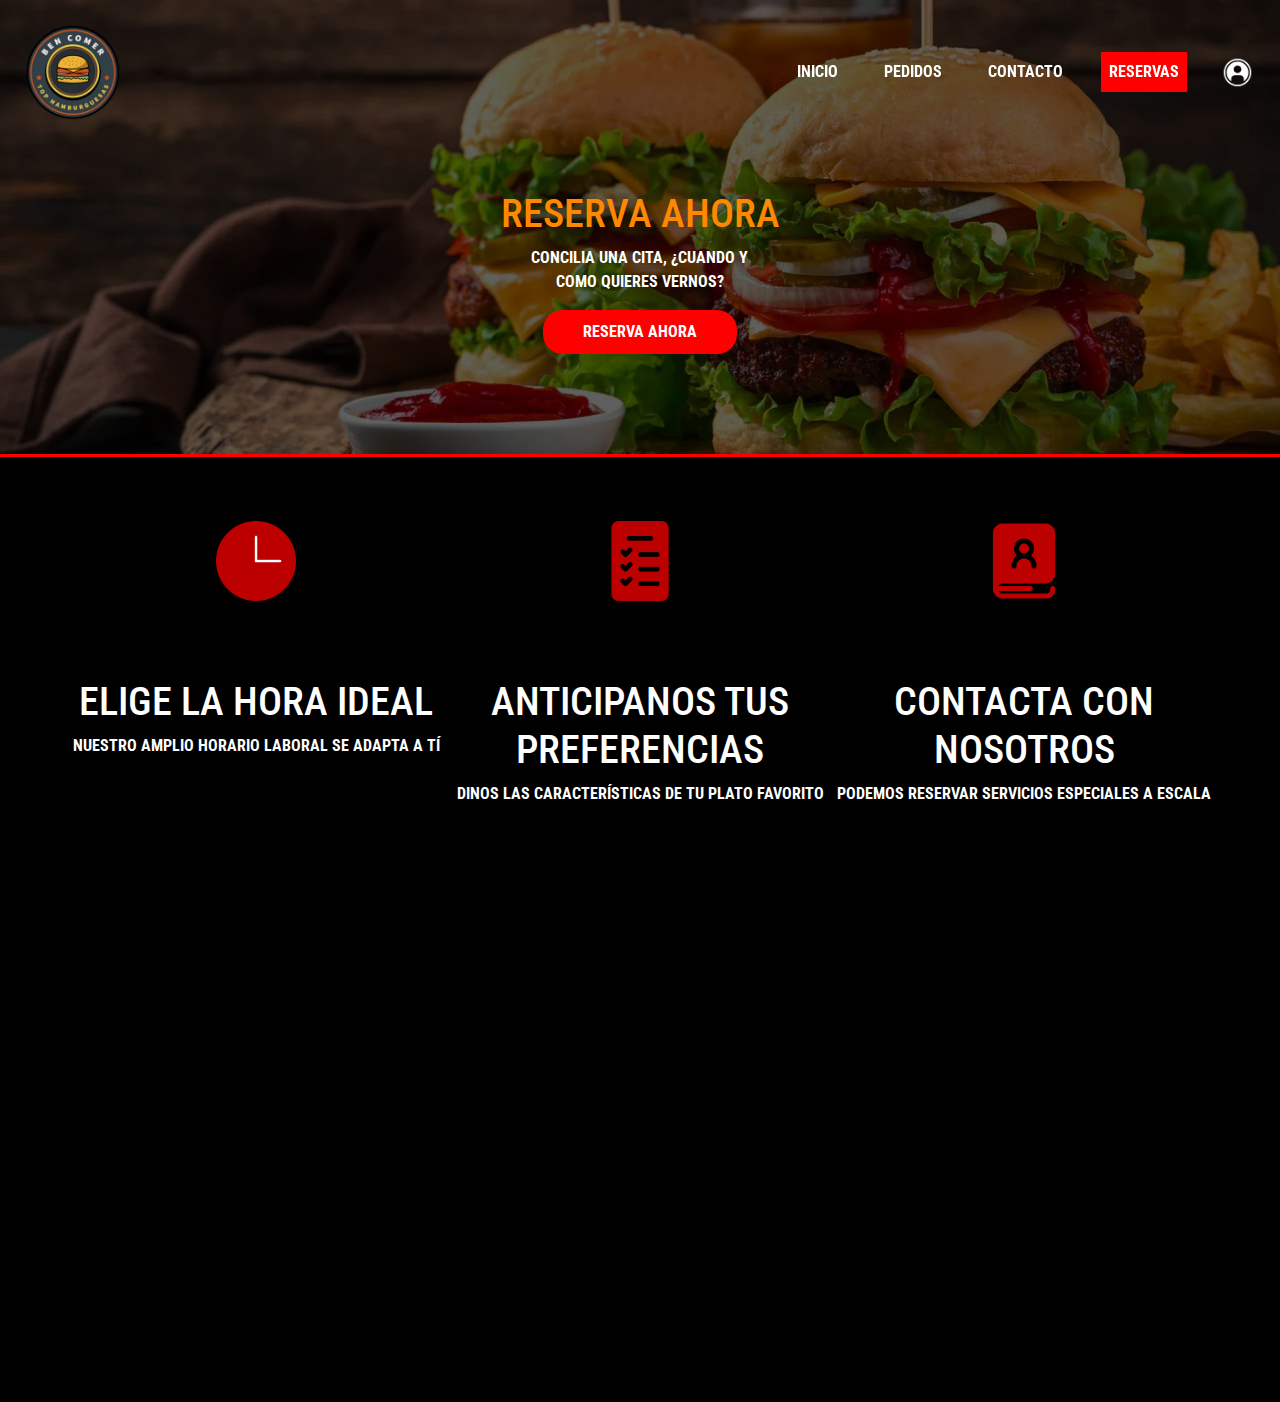
<file: reserva.html>
<!DOCTYPE html>
<html lang="es">
<head>
    <meta charset="UTF-8">
    <meta name="viewport" content="width=device-width, initial-scale=1.0">
    <title>Reserva</title>
    <link rel="stylesheet" href="estilos/estilo.css">
    <link href="https://cdn.jsdelivr.net/npm/bootstrap@5.3.0-alpha3/dist/css/bootstrap.min.css" rel="stylesheet">
    <link rel="preconnect" href="https://fonts.googleapis.com">
    <link rel="preconnect" href="https://fonts.gstatic.com" crossorigin>
    <link href="https://fonts.googleapis.com/css2?family=Roboto+Condensed:ital,wght@0,100..900;1,100..900&family=Sigmar&display=swap" rel="stylesheet">

</head>
<body id="texto">
    <header>
        <nav class="navbar navbar-expand-md navbar-dark bg">
            <div class="container-fluid d-flex">
                <a class="navbar-brand me-auto" href="index.html">
                    <img  src="img/logo2.png" alt="Logo" width="auto" height="80" class="logo">
                </a>
                
                <button class="navbar-toggler" type="button" data-bs-toggle="collapse" data-bs-target="#navbarNav" aria-controls="navbarNav" aria-expanded="false" aria-label="Toggle navigation">
                    <span class="navbar-toggler-icon"></span>
                </button>
        
                <div class="collapse navbar-collapse" id="navbarNav">
                    <ul class="navbar-nav ms-auto">
                        <li class="nav-item">
                            <a class="nav-link active" aria-current="page" href="index.html">INICIO</a>
                        </li>
                        
                        <li class="nav-item">
                            <a class="nav-link" href="pedido.html">PEDIDOS</a>
                        </li>
                       
                        <li class="nav-item">
                            <a class="nav-link" href="contacto.html">CONTACTO</a>
                        </li>
                        <li class="nav-item" id="sesion">
                            <a id="rese" class="nav-link" href="reserva.html">RESERVAS</a>
                        </li>
                        <li class="nav-item" id="sesion">
                            <a id="img1"  class="nav-link" href="login.html"><img id="login" src="ico/accesoBlanco.png" alt=""></a>
                        </li>
                    </ul>
                </div>
        
                
                
            </div>
        </nav>
        
</header>


<div class="divreserva">
    <div id="divreserva1">
    <h3 id="texto1">RESERVA AHORA</h3>
    <p id="texto2">CONCILIA UNA CITA, ¿CUANDO Y COMO QUIERES VERNOS?</p>
        <a id="boton" href="reservar.html">RESERVA AHORA</a>
    </div>
</div>
<div class="contenedorventajas">
    <div class="ventaja">
        <img src="ico/reloj.png" alt="" class="icoventaja">
        <h1 class="titventaja">ELIGE LA HORA IDEAL</h1>
        <p class="subventaja">NUESTRO AMPLIO HORARIO LABORAL SE ADAPTA A TÍ</p>
    </div>
    <div class="ventaja">
        <img src="ico/lista-de-verificacion.png" alt="" class="icoventaja">
        <h1 class="titventaja">ANTICIPANOS TUS PREFERENCIAS</h1>
        <p class="subventaja">DINOS LAS CARACTERÍSTICAS DE TU PLATO FAVORITO</p>
    </div>
    <div class="ventaja">
        <img src="ico/contacto.png" alt="" class="icoventaja">
        <h1 class="titventaja">CONTACTA CON NOSOTROS</h1>
        <p class="subventaja">PODEMOS RESERVAR SERVICIOS ESPECIALES A ESCALA</p>
    </div>
</div>
<footer>
    <img id="logofooter" src="img/logo2.png" alt="">
    <h2>TE ESPERAMOS CON LA AUTÉNTICA HAMBURGUESA DE MERCADO</h2>
    <div id="iconos">
     <a id="link1" href="">  <img id="redes" src="img/facebook.png" alt="">
      <a id="link1" href=""> <img id="redes"  src="img/instagram.png" alt=""> 
       <a id="link1" href=""> <img id="redes"  src="img/twitter-alt.png" alt=""></a>
    </div>
    <div id="politica">
        <a  id="link2" href=""><p>Aviso legal</p></a>
        <a  id="link2" href=""><p>Política de privacidad</p></a>
        <a  id="link2" href=""><p>Política de Cookies</p></a>
        <a  id="link2" href=""><p>Alérgenos</p></a>
        <a  id="link2" href=""><p>Canal de denuncias</p></a>
        <a  id="link2" href=""><p>Contacto</p></a>
        <a  id="link2" href=""><p>Franquicias</p></a>
    </div>
    </footer>
    <script src="https://cdn.jsdelivr.net/npm/bootstrap@5.3.0-alpha3/dist/js/bootstrap.bundle.min.js"></script>
</body>
</html>
</file>
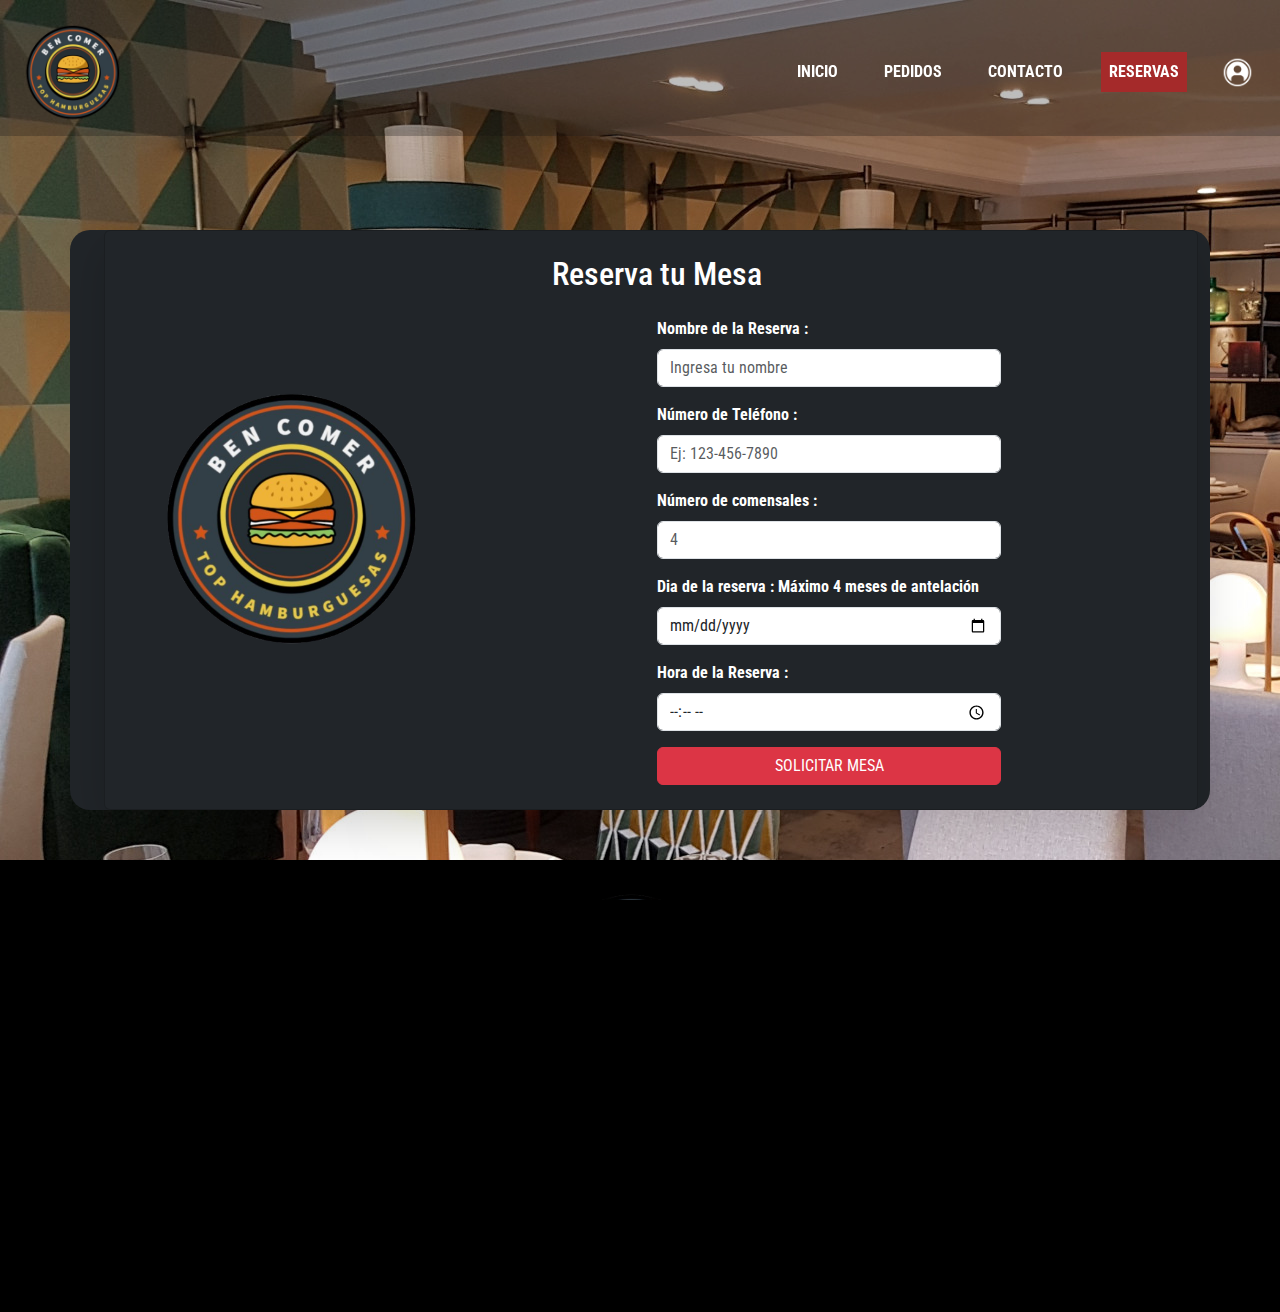
<file: reservar.html>
<!DOCTYPE html>
<html lang="es">
<head>
    <meta charset="UTF-8">
    <meta name="viewport" content="width=device-width, initial-scale=1.0">
    <title>Reserva</title>
    <link rel="stylesheet" href="estilos/reservas.css">
    <link href="https://cdn.jsdelivr.net/npm/bootstrap@5.3.0-alpha3/dist/css/bootstrap.min.css" rel="stylesheet">
    <link rel="preconnect" href="https://fonts.googleapis.com">
    <link rel="preconnect" href="https://fonts.gstatic.com" crossorigin>
    <link href="https://fonts.googleapis.com/css2?family=Roboto+Condensed:ital,wght@0,100..900;1,100..900&family=Sigmar&display=swap" rel="stylesheet">

</head>
<body class="fondorestaurante">
    <header>
        <nav class="navbar navbar-expand-md navbar-dark bg">
            <div class="container-fluid d-flex">
                <a class="navbar-brand me-auto" href="index.html">
                    <img  src="img/logo2.png" alt="Logo" width="auto" height="80" class="logo">
                </a>
                
                <button class="navbar-toggler" type="button" data-bs-toggle="collapse" data-bs-target="#navbarNav" aria-controls="navbarNav" aria-expanded="false" aria-label="Toggle navigation">
                    <span class="navbar-toggler-icon"></span>
                </button>
        
                <div class="collapse navbar-collapse" id="navbarNav">
                    <ul class="navbar-nav ms-auto">
                        <li class="nav-item">
                            <a class="nav-link active" aria-current="page" href="index.html">INICIO</a>
                        </li>
                       
                        <li class="nav-item">
                            <a class="nav-link" href="pedido.html">PEDIDOS</a>
                        </li>
                        
                        <li class="nav-item">
                            <a class="nav-link" href="contacto.html">CONTACTO</a>
                        </li>
                        <li class="nav-item" id="sesion">
                            <a id="rese" class="nav-link" href="reserva.html">RESERVAS</a>
                        </li>
                        <li class="nav-item" id="sesion">
                            <a id="img1"  class="nav-link" href="login.html"><img id="login" src="ico/accesoBlanco.png" alt=""></a>
                        </li>
                    </ul>
                </div>
        
                
                
            </div>
        </nav>
        
</header>

<div class="container mt-5 bg-dark">
    <div class="card shadow-lg p-4 bg-dark">
        <div class="row align-items-center">
            
            <div class="col-md-4 text-center">
                <img src="img/logo2.png" alt="Logo del Restaurante" class="img-fluid" style="max-width: 350px;">
            </div>

            <div class="col-md-8">
                <h2 class="mb-4 text-left">Reserva tu Mesa</h2>
                <form>
                    <div class="mb-3">
                        <label for="nombre" class="form-label">Nombre de la Reserva :</label>
                        <input type="text" class="form-control" id="nombre" placeholder="Ingresa tu nombre" required>
                    </div>

                    <div class="mb-3">
                        <label for="telefono" class="form-label">Número de Teléfono :</label>
                        <input type="tel" class="form-control" id="telefono" placeholder="Ej: 123-456-7890" required>
                    </div>

                    <div class="mb-3">
                        <label for="comensales" class="form-label">Número de comensales :</label>
                        <input type="number" class="form-control" id="comensales" placeholder="4" required>
                    </div>

                    <div class="mb-3">
                        <label for="fecha" class="form-label">Dia de la reserva :</label>
                        <label for="fecha" class="form-label">Máximo 4 meses de antelación</label>
                        <input type="date" class="form-control" id="fecha" required>
                    </div>

                    <div class="mb-3">
                        <label for="hora" class="form-label">Hora de la Reserva :</label>
                        <input type="time" class="form-control" id="hora" required>
                    </div>

                    <div class="d-grid">
                        <button type="submit" id="crearsolicitud" class="btn btn-danger">SOLICITAR MESA</button>
                    </div>
                </form>
            </div>
        </div>
    </div>
</div>

<footer>
    <img id="logofooter" src="img/logo2.png" alt="">
    <h2>TE ESPERAMOS CON LA AUTÉNTICA HAMBURGUESA DE MERCADO</h2>
    <div id="iconos">
     <a id="link1" href="">  <img id="redes" src="img/facebook.png" alt="">
      <a id="link1" href=""> <img id="redes"  src="img/instagram.png" alt=""> 
       <a id="link1" href=""> <img id="redes"  src="img/twitter-alt.png" alt=""></a>
    </div>
    <div id="politica">
        <a  id="link2" href=""><p>Aviso legal</p></a>
        <a  id="link2" href=""><p>Política de privacidad</p></a>
        <a  id="link2" href=""><p>Política de Cookies</p></a>
        <a  id="link2" href=""><p>Alérgenos</p></a>
        <a  id="link2" href=""><p>Canal de denuncias</p></a>
        <a  id="link2" href=""><p>Contacto</p></a>
        <a  id="link2" href=""><p>Franquicias</p></a>
    </div>
    </footer>
    <script src="https://cdn.jsdelivr.net/npm/bootstrap@5.3.0-alpha3/dist/js/bootstrap.bundle.min.js"></script>
    <script src="https://code.jquery.com/jquery-3.6.0.min.js"></script>
    <script src="script.js"></script>
</body>
</html>
</file>
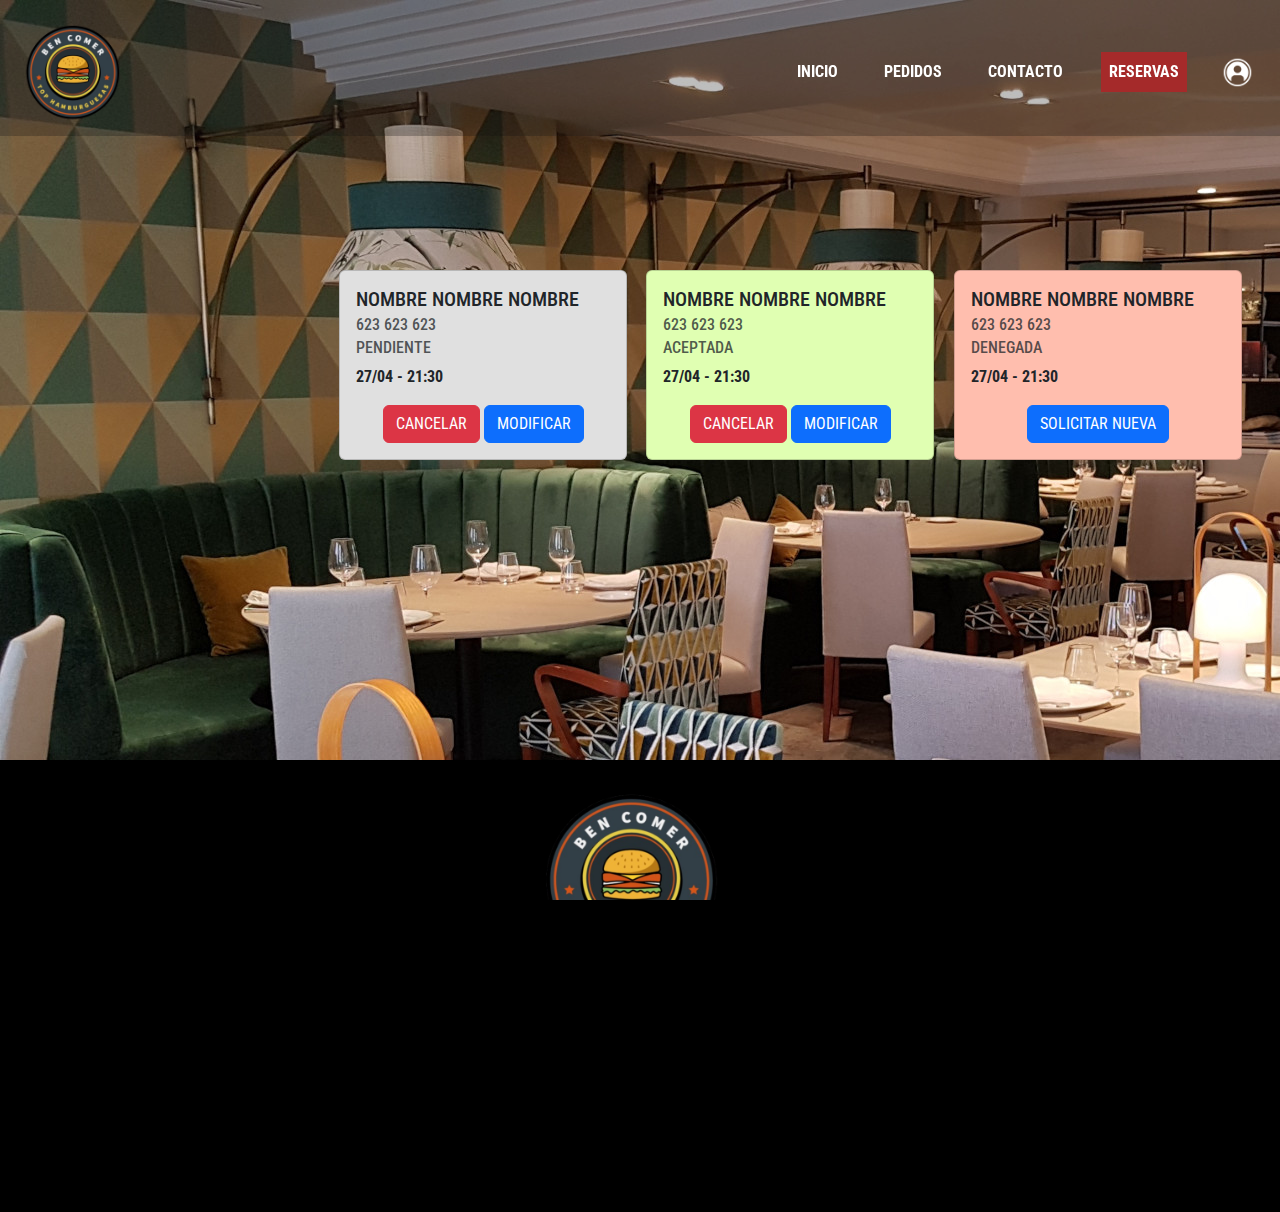
<file: solicitudreserva.html>
<!DOCTYPE html>
<html lang="es">
<head>
    <meta charset="UTF-8">
    <meta name="viewport" content="width=device-width, initial-scale=1.0">
    <title>Reserva</title>
    <link rel="stylesheet" href="estilos/reservas.css">
    <link href="https://cdn.jsdelivr.net/npm/bootstrap@5.3.0-alpha3/dist/css/bootstrap.min.css" rel="stylesheet">
    <link rel="preconnect" href="https://fonts.googleapis.com">
    <link rel="preconnect" href="https://fonts.gstatic.com" crossorigin>
    <link href="https://fonts.googleapis.com/css2?family=Roboto+Condensed:ital,wght@0,100..900;1,100..900&family=Sigmar&display=swap" rel="stylesheet">

</head>
<body class="fondorestaurante">
    <header>
        <nav class="navbar navbar-expand-md navbar-dark bg">
            <div class="container-fluid d-flex">
                <a class="navbar-brand me-auto" href="index.html">
                    <img  src="img/logo2.png" alt="Logo" width="auto" height="80" class="logo">
                </a>
                
                <button class="navbar-toggler" type="button" data-bs-toggle="collapse" data-bs-target="#navbarNav" aria-controls="navbarNav" aria-expanded="false" aria-label="Toggle navigation">
                    <span class="navbar-toggler-icon"></span>
                </button>
        
                <div class="collapse navbar-collapse" id="navbarNav">
                    <ul class="navbar-nav ms-auto">
                        <li class="nav-item">
                            <a class="nav-link active" aria-current="page" href="index.html">INICIO</a>
                        </li>
                        
                        <li class="nav-item">
                            <a class="nav-link" href="pedido.html">PEDIDOS</a>
                        </li>
                        
                        <li class="nav-item">
                            <a class="nav-link" href="contacto.html">CONTACTO</a>
                        </li>
                        <li class="nav-item" id="sesion">
                            <a id="rese" class="nav-link" href="reserva.html">RESERVAS</a>
                        </li>
                        <li class="nav-item" id="sesion">
                            <a id="img1"  class="nav-link" href="login.html"><img id="login" src="ico/accesoBlanco.png" alt=""></a>
                        </li>
                    </ul>
                </div>
        
                
                
            </div>
        </nav>
        
    </header>
<h1 class="titsolicitud"> </h1>
<div class="contenedorsolicitudes">
    <div class="card pendiente" style="width: 18rem;">
        <div class="card-body">
          <h5 class="card-title">NOMBRE NOMBRE NOMBRE</h5>
          <h6 class="card-subtitle mb-2 text-muted">623 623 623</h6>
          <h6 class="card-subtitle mb-2 text-muted">PENDIENTE</h6>
          <p class="card-text">27/04 - 21:30</p>
          <div class="opciones">
            <button type="submit" class="btn btn-danger" id="cancelar">CANCELAR</button>
            <button type="submit" class="btn btn-primary" id="modificar">MODIFICAR</button>
          </div>
        </div>
      </div>
      <div class="card aceptada" style="width: 18rem;">
        <div class="card-body">
          <h5 class="card-title">NOMBRE NOMBRE NOMBRE</h5>
          <h6 class="card-subtitle mb-2 text-muted">623 623 623</h6>
          <h6 class="card-subtitle mb-2 text-muted">ACEPTADA</h6>
          <p class="card-text">27/04 - 21:30</p>
          <div class="opciones">
            <button type="submit" class="btn btn-danger" id="cancelar">CANCELAR</button>
            <button type="submit" class="btn btn-primary" id="modificar">MODIFICAR</button>
          </div>
        </div>
      </div>
      <div class="card denegada" style="width: 18rem;">
        <div class="card-body">
          <h5 class="card-title">NOMBRE NOMBRE NOMBRE</h5>
          <h6 class="card-subtitle mb-2 text-muted">623 623 623</h6>
          <h6 class="card-subtitle mb-2 text-muted">DENEGADA</h6>
          <p class="card-text">27/04 - 21:30</p>
          <div class="opciones">
            <button type="submit" class="btn btn-primary" id="nueva">SOLICITAR NUEVA</button>
          </div>
        </div>
      </div>
</div>

<footer>
    <img id="logofooter" src="img/logo2.png" alt="">
    <h2>TE ESPERAMOS CON LA AUTÉNTICA HAMBURGUESA DE MERCADO</h2>
    <div id="iconos">
     <a id="link1" href="">  <img id="redes" src="img/facebook.png" alt="">
      <a id="link1" href=""> <img id="redes"  src="img/instagram.png" alt=""> 
       <a id="link1" href=""> <img id="redes"  src="img/twitter-alt.png" alt=""></a>
    </div>
    <div id="politica">
        <a  id="link2" href=""><p>Aviso legal</p></a>
        <a  id="link2" href=""><p>Política de privacidad</p></a>
        <a  id="link2" href=""><p>Política de Cookies</p></a>
        <a  id="link2" href=""><p>Alérgenos</p></a>
        <a  id="link2" href=""><p>Canal de denuncias</p></a>
        <a  id="link2" href=""><p>Contacto</p></a>
        <a  id="link2" href=""><p>Franquicias</p></a>
    </div>
    </footer>
    <script src="https://cdn.jsdelivr.net/npm/bootstrap@5.3.0-alpha3/dist/js/bootstrap.bundle.min.js"></script>
</body>
</html>
</file>
<file: estilos/estilo.css>
/*Etiquetas generales --- hola adsadasd*/
#titulo{
    font-family: "Sigmar", serif;
    font-weight: 400;
    font-style: normal;  
    text-shadow: 3px 3px 3px rgb(255, 136, 0);
}
#texto{
  font-family: "Roboto Condensed", serif !important;
  font-optical-sizing: auto !important;
  font-weight: 700 ;
  font-style: normal !important;
}
body, html {
    margin: 0;
    padding: 0;
    width: 100%;
    height: 100%;
    overflow-x: hidden;  
    display: flex;
    flex-direction: column;
    /*fuente por defecto texto*/
    background-color: black  !important;
    font-family: "Roboto Condensed", serif !important;
    font-optical-sizing: auto !important;
    font-weight: 700 !important;
    font-style: normal !important;
  } 
  /*header----------------------*/
  header {
    position: fixed;
    top: 0;
    left: 0;
    width: 100%;
    z-index: 1000;
    display: flex;
    margin: 0;
  }
  .navbar-nav{
    display: flex;
    gap: 30px;
    margin-right: 10px;
  }
  .navbar.navbar-expand-md.navbar-dark{
    width: 100%;
    margin-top: 10px;
}
.nav-link{
color: rgb(255, 255, 255) !important;
}
.nav-link:hover{
border-bottom: solid 2px rgb(255, 136, 0);
    
}
.logo{
width: 100%;
height: 100px;
}
.navbar-toggler{
    background-color: rgb(255, 136, 0) !important;
}
#img1{
    width: 100%;
    height: 100%;
    transform: scale(1.1);
}
#img2{
  width: 100%;
  height: 100%;
  transform: scale(1.1);
}
#carouselExampleSlidesOnly{
  height: 100%;
}
#rese{
  background-color: red;
    }
#rese:hover{
  background-color: rgba(255, 0, 0, 0.501);

}

#login{
  width: 25px;
  padding: 0;
}
footer{
  display: flex;
  justify-content: center;
  align-items: center;
  flex-direction: column;
  width: 100%;
  background-color: black;
  margin: 0;
  padding: 30px;
}
#iconos{
  display: flex;
  gap: 20px;
  margin-top: 20px;
}
#redes{
  width: 20px;
  text-align: center;
}
#link1{
  padding: 10px;
  background-color: rgb(61, 61, 61);
  border-radius: 50px;
}

#link1:hover{
  background-color: rgb(91, 91, 91);
}

#link2{
  text-decoration: none;
  color: white;
}

#link2:hover{
  border-bottom:1px solid white;
}

#logofooter{
  width: 240px;
}

#politica{
  margin-top: 20px;
  display: flex;
  gap: 30px;

}
h2{
  color: white !important;
  width: 50%;
  text-align: center;
}

/*css pedido*/
#arriba{
  background-color: rgb(0, 0, 0);
  display: flex;
  text-align: center;
  justify-content: center;
  flex-direction: column;
  align-items: center;
  padding: 100px;
  gap: 40px;
  font-family: "Roboto Condensed", serif !important;
  font-optical-sizing: auto !important;
  font-weight: 700 !important;
  font-style: normal !important;
}
#arriba1{
  margin-top: 90px;
  display: flex;
  text-align: center;
  justify-content: center;
  flex-direction: column;
  align-items: center;
}
#texto1{
 color:  rgb(255, 136, 0) !important;
 font-size: 40px;
}
#texto2{
  text-align: center;
  color: white !important;
width: 60%;
}
#boton{
  border-radius: 20px;
  text-decoration: none;
  color: white;
  padding: 10px;
  width: 50%;
  background-color: red;
}
#boton:hover{
  background-color: rgba(255, 0, 0, 0.501);
transition:400ms;
}

/*formPedido*/
#menus {
  display: flex;
  flex-wrap: wrap;
  justify-content: space-between;
  gap: 20px;
  background-image: url("../img/fondoMenu.jpg");
  padding: 5%;
}

.card12 {
  margin-top: 6%;
  display: flex;
  background: white;
  border-radius: 10px;
  box-shadow: 0 4px 8px rgba(0, 0, 0, 0.2);
  max-width: 400px;
  height: 160px;
  align-items: center;
  justify-content: flex-start;
}

.card12 img {
  width: 30%; 
  height: 100%;
  object-fit: cover;
}

.card12-content {
  padding: 10px;
  flex-grow: 1; 
}

.card12-title {
  font-size: 18px;
  font-weight: bold;
  margin-bottom: 5px;
}

.card12-description {
  font-size: 13px;
  color: #555;
  margin-bottom: 10px;
}

.card12-price {
  font-size: 18px;
  font-weight: bolder;
  color: black;
}

#abajoCarta{
  display: flex;
}

.add-button {
  background: red;
  color: white;
  font-size: 20px;
  width: 35px;
  height: 35px;
  border-radius: 50%;
  display: flex;
  justify-content: center;
  align-items: center;
  margin-left: auto;
  cursor: pointer;
  border: none;
}

#cesta{
  background-color: rgb(0, 0, 0);
  display: flex;
  justify-content: space-between;
  position: fixed;
  bottom: 0; /* Mueve el elemento a la parte inferior */
  left: 0;
  width: 99%;
  z-index: 1000; /* Asegura que se mantenga encima de otros elementos */
  margin: 0;
padding: 10px;
align-items: center;
color: white;
}

#textocesta{
  color: white;
  font-weight: bold;
}

#botonCesta{
  cursor: pointer;
}

#botonPedido{
  padding: 15px;
  background-color: red;
  text-decoration: none;
  color: white;
  margin-left: 20px;
  margin-right: 20px;
}

#botonPedido:hover{
  background-color: rgba(255, 0, 0, 0.501);
  transition:400ms;
}
.pedido-contenedor {
  position: fixed;
  top: 45%;
  right: 0;
  transform: translateY(-50%);
  width: 300px;
  background-color: rgba(255, 255, 255, 0.871);
  padding: 20px;
  border: 1px solid #ccc;
  box-shadow: -5px 0px 10px rgba(0, 0, 0, 0.2);
  z-index: 2000;
}

.cesta-item {
  display: flex;
  align-items: center;
  margin-bottom: 10px;
  
}

#cerrarPedido{
  background-color: rgb(255, 58, 58) !important;
  color: white;
  border: none;
  padding: 5px;
  width: 80%;
}

#cerrarPedido:hover{
  background-color: rgb(188, 1, 1) !important;
}

.cesta-img {
  width: 50px;
  height: 50px;
  object-fit: cover;
  margin-right: 10px;
}

.cesta-info {
  flex-grow: 1;
}

.remove-item {
  background-color: red;
  color: white;
  border: none;
  padding: 5px;
  cursor: pointer;
}

.remove-item:hover{
  background-color: rgb(188, 1, 1) !important;
}

/*CONTACTO SUB PAG*****************/
.contenedorcontacto{
  width: 100%;
  margin-top: 200px;
  margin-bottom: 200px;
  display: grid;
  grid-template-columns: repeat(2,1fr);
  color: white;
  padding: 5%;
}
.dercontacto{
  width: 70%;
}
.izqcontacto{
  width: 70%;
  padding: 3%;
}
.formcontacto{
  padding: 3%;
  margin-top: 1%;
  width: 100%;
  background-color: rgb(61, 61, 61);
  border-radius: 10px;
}
.logoform{
  width: 50%;
  margin-left: 25%;
}
.enviar{
  background-color: rgb(255, 136, 0);
  color: white ;
  width: 100%;
  margin-top: 20px;
  border: none;
  border-radius: 5px;
  padding: 2%;
}
.enviar:hover{
  background-color: rgb(255, 159, 48);
  transition: 0.2s;
}
.tit{
  text-align: center !important;
}
.pcontacto{
  text-align: center;
}
/*RESERVA SUB PAG *****************/
.divreserva{
  background-color: rgb(0, 0, 0);
  display: flex;
  text-align: center;
  justify-content: center;
  flex-direction: column;
  align-items: center;
  padding: 100px;
  height: 100%;
  gap: 40px;
  font-family: "Roboto Condensed", serif !important;
  font-optical-sizing: auto !important;
  font-weight: 700 !important;
  font-style: normal !important;
  background-image: url("../img/hamburguesas.jpg");
  background-size: cover;
  background-position: center;
}
.divreserva::before{
  content: "";
  position: absolute;
  top: 0;
  left: 0;
}
#divreserva1{
  margin-top: 90px;
  display: flex;
  text-align: center;
  justify-content: center;
  flex-direction: column;
  align-items: center;
}

.contenedorventajas{
color: white !important;
border-top: solid red;
display: flex;
background: rgb(0,0,0);
padding: 5%;
padding-bottom: 10%;
}
.ventaja{
  text-align: center;
  width: 100%;

}
.icoventaja{
  width: 80px;
  margin-bottom: 20%;
}


/*formulario pagar----------*/

#pagamiento{
  display: flex;
  justify-content: center;
  align-items: center;
  background-color: #f5f5f5;
  margin: 0;
  overflow-y: auto;
  padding: 0;

}

.container5 {
  display: flex;
  flex-direction: column;
  align-items: center;
  justify-content: center;
  gap: 20px;
  width: 100%;
  max-width: 70%;
  margin-top: 25%;
}

#dividir2 {
  display: flex;
  align-items: flex-start; /* Evita que los elementos se desplacen */
  justify-content: space-between;
  gap: 20px;
  width: 100%;
}

#imgpagar{
  width: 60%;
  object-fit: cover;
}

.personal-info, .order-summary, .payment-container {
  background-color: white;
  padding: 20px;
  box-shadow: 0 4px 8px rgba(0, 0, 0, 0.2);
  border-radius: 10px;
}


.personal-info {
  width: 65%;
  padding: 50px;
}

.order-summary {
  width: 30%;
  max-height: 400px; /* Ajusta según necesidad */
  overflow-y: auto; /* Permite scroll si crece demasiado */}

.form-group {
  display: flex;
  flex-wrap: wrap;
  justify-content: space-between;
  gap: 2px;
}

.input-box {
  width: 48%;
  text-align: left;
}


.input-box input {
  width: 70%;
  padding: 20px;
  border: 1px solid #ccc;
  border-radius: 5px;
  margin-top: 10px;
}

.order-item {
  display: flex;
  flex-direction: column;
  align-items: center;
  gap: 15px;
}

.order-item img {
  width: 80px;
  height: 80px;
  border-radius: 5px;
}

.total {
  display: flex;
  justify-content: space-between;
  font-size: 18px;
  font-weight: bold;
  margin-top: 10px;
}

.payment-container {
  width: 65%;
  margin-right: 35%;
}
.input-box{
  margin-top: 30px;
  display: flex;
  flex-direction: column;
}
.payment-group {
  display: flex;
  justify-content: space-between;

}
#textoPagar{
  color: black !important;
  width: 100%;
}
.pay-button {
  width: 100%;
  background-color: #28a745;
  color: white;
  padding: 10px;
  border: none;
  border-radius: 5px;
  font-size: 16px;
  cursor: pointer;
  margin-top: 15px;
}

.pay-button:hover {
  background-color: #218838;
}
</file>
<file: estilos/administrador.css>
body{
    background-color: black  !important;
    font-family: "Roboto Condensed", serif !important;
    font-optical-sizing: auto !important;
    font-weight: 700 !important;
    font-style: normal !important;
}
.nav-link.active{
text-decoration: underline black;
}
.opciones{
    display: grid;
    margin-top: 10%;
    grid-template-columns: repeat(2,1fr);
    place-items: center;
}
.contenedorPedidos{
    display: grid;
  grid-template-columns: repeat(3,1fr);
    margin-left: 15%;
margin-top: 4%;
}
.opcion{
    color: white;
    background-color: rgb(80, 80, 80);
    width: 55%;
    margin: 2%;
    text-decoration: none;
    text-align: center;
    border-radius: 15px;
    border: solid rgb(255, 196, 0);
}
.opcion:hover{
border: solid gray;
}
.icono{
    width: 40%;
}
/*CREAR MESA*/
.contenedorcreacion{
background-color: rgb(116, 116, 116);
color: white;
text-align: center;
width: 30%;
margin-left: 35%;
margin-top: 5%;
border-radius: 20px;
}
.numinfo{
    margin-top: 1%;
    text-align: center;
    color: white;
}
.formulariocreacion{
    padding: 10%;
    background-color: rgb(80, 80, 80);
}
input{
    text-align: center;
}
input[type="number"]{
    width: 20%;
    border-radius: 5px;
    border: none;
}
input[type="text"]{
    width: 55%;
    border-radius: 5px;
    border: none;
}
.btn.btn-warning.btn-lg.btn-block{
margin-top: 4%;
}
.contenedorsolicitudes{
  display: grid;
  grid-template-columns: repeat(3,1fr);
    margin-left: 15%;
margin-top: 4%;
}
  #divsolicitud{
    background-color:  rgb(255, 196, 0) !important;
}
@media screen and (min-width: 768px) and (max-width: 1024px) {
    .contenedorsolicitudes{
        display: grid;
        grid-template-columns: repeat(2,1fr);
          margin-left: 15%;
      margin-top: 4%;
      }
      .contenedorPedidos{
        display: grid;
      grid-template-columns: repeat(2,1fr);
        margin-left: 15%;
    margin-top: 4%;
    }
}

@media screen and (max-width: 767px) {
    .contenedorsolicitudes{
        display: grid;
        grid-template-columns: repeat(1,1fr);
          margin-left: 15%;
      margin-top: 4%;
      }
      .opciones{
        display: grid;
        margin-top: 10%;
        grid-template-columns: repeat(1,1fr);
        place-items: center;
    }
    .contenedorPedidos{
        display: grid;
      grid-template-columns: repeat(1,1fr);
        margin-left: 15%;
    margin-top: 4%;
    }
}
</file>
<file: estilos/reservas.css>
/*Etiquetas generales ---*/
#titulo{
    font-family: "Sigmar", serif;
    font-weight: 400;
    font-style: normal;  
    text-shadow: 3px 3px 3px rgb(255, 136, 0);
}
#texto{
  font-family: "Roboto Condensed", serif !important;
  font-optical-sizing: auto !important;
  font-weight: 700 !important;
  font-style: normal !important;
}
body, html {
    margin: 0;
    padding: 0;
    width: 100%;
    height: 100%;
    overflow-x: hidden;  
    display: flex;
    flex-direction: column;
    /*fuente por defecto texto*/
    background-color: black  !important;
    font-family: "Roboto Condensed", serif !important;
    font-optical-sizing: auto !important;
    font-weight: 700 !important;
    font-style: normal !important;
  } 
  .fondorestaurante{
    background-image: url("../img/restaurante.jpg");
  }
  /*header----------------------*/
  header {
    position: fixed;
    top: 0;
    left: 0;
    width: 100%;
    z-index: 1000;
    display: flex;
    margin: 0;
    background-color: rgba(17, 17, 17, 0.274);
  }
  .navbar-nav{
    display: flex;
    gap: 30px;
    margin-right: 10px;
  }
  .navbar.navbar-expand-md.navbar-dark{
    width: 100%;
    margin-top: 10px;
}
.nav-link{
color: rgb(255, 255, 255) !important;
}
.nav-link:hover{
border-bottom: solid 2px rgb(255, 136, 0);
    
}
.logo{
width: 100%;
height: 100px;
}
.navbar-toggler{
    background-color: rgb(255, 136, 0) !important;
}
#img1{
    width: 100%;
    height: 100%;
    transform: scale(1.1);
}
#img2{
  width: 100%;
  height: 100%;
  transform: scale(1.1);
}
#rese{
    background-color: brown;
    }

#login{
  width: 25px;
  padding: 0;
}
footer{
  display: flex;
  justify-content: center;
  align-items: center;
  flex-direction: column;
  width: 100%;
  background-color: black;
  margin: 0;
  padding: 30px;
}
#iconos{
  display: flex;
  gap: 20px;
  margin-top: 20px;
}
#redes{
  width: 20px;
  text-align: center;
}
#link1{
  padding: 10px;
  background-color: rgb(61, 61, 61);
  border-radius: 50px;
}

#link1:hover{
  background-color: rgb(91, 91, 91);
}

#link2{
  text-decoration: none;
  color: white;
}

#link2:hover{
  border-bottom:1px solid white;
}

#logofooter{
  width: 240px;
}

#politica{
  margin-top: 20px;
  display: flex;
  gap: 30px;

}
h2{
  color: white !important;
  width: 50%;
  text-align: center;
}
/*selector comida*/

.selectorcomida{
    display: grid;
    grid-template-columns: repeat(2 , 1fr);
    margin-top: 300px;
    margin-bottom: 300px;
    color: white;
    text-align: center;
}
.enlacecomida{
    text-decoration: none;
    color: white;
    height: 512px;
    width: 100%;
   
}
.contenedorcomida{

}
.imgcomida{
    width: 250px;
}
.imgcomida:hover{
}
.titcomida{
margin-top: 5%;
}
/*form reserva*/
.container.mt-5.bg-dark{
  margin-top: 230px !important;
  margin-bottom: 50px !important;
  border-radius: 20px;
}
.card.shadow-lg.p-4.bg-dark{
}
.interrogante{
  text-align: center;
  color: white;
  background-color: rgb(151, 0, 0);
  margin-bottom: 50px;
}
.enlacereserva{
  color: white;

}
.enlacereserva:hover{
}
form{
  margin-left: 25%;
  width: 50%;
  color: white !important;

}
/*SOLICITUD DE RESERVA*/
.titsolicitud{
  color: white;
  margin-top:200px;
  margin-bottom:50px;
  background-color: rgb(97, 0, 0);
  width: 28%;
  border-top-right-radius: 20px;
  border-bottom-right-radius: 20px;
}
.solicitud{
  background-color: rgb(61, 61, 61);
  text-align: center;
  width: 25%;
  margin-left: 40%;
  border-radius: 10px;
  margin-bottom:50px;

}
.contenedorsolicitudes{
  color: white;
  display: flex;
  margin-top: 20px;
  margin-left: 25%;
  margin-bottom: 300px;
}
.fecha{
width: 50%;
margin-left: 25% ;
border-radius: 15px;
padding: 2%;
background-color: rgb(91, 91, 91);
}
.datos{
width: 50%;
margin-left: 25% ;
border-radius: 15px;
padding: 2%;
background-color: rgb(91, 91, 91);
}
#cancelar{
}
.opciones{
  text-align: center;
}
/*estados*/
.card{
  margin-left: 2%;
}
.pendiente{
background-color: rgb(224, 224, 224) !important;
}
.aceptada{
background-color: rgb(224, 255, 178) !important;
}
.denegada{
background-color: rgb(255, 190, 174) !important;
}

/*solicitudreserva*/
.card-body{
}
</file>
